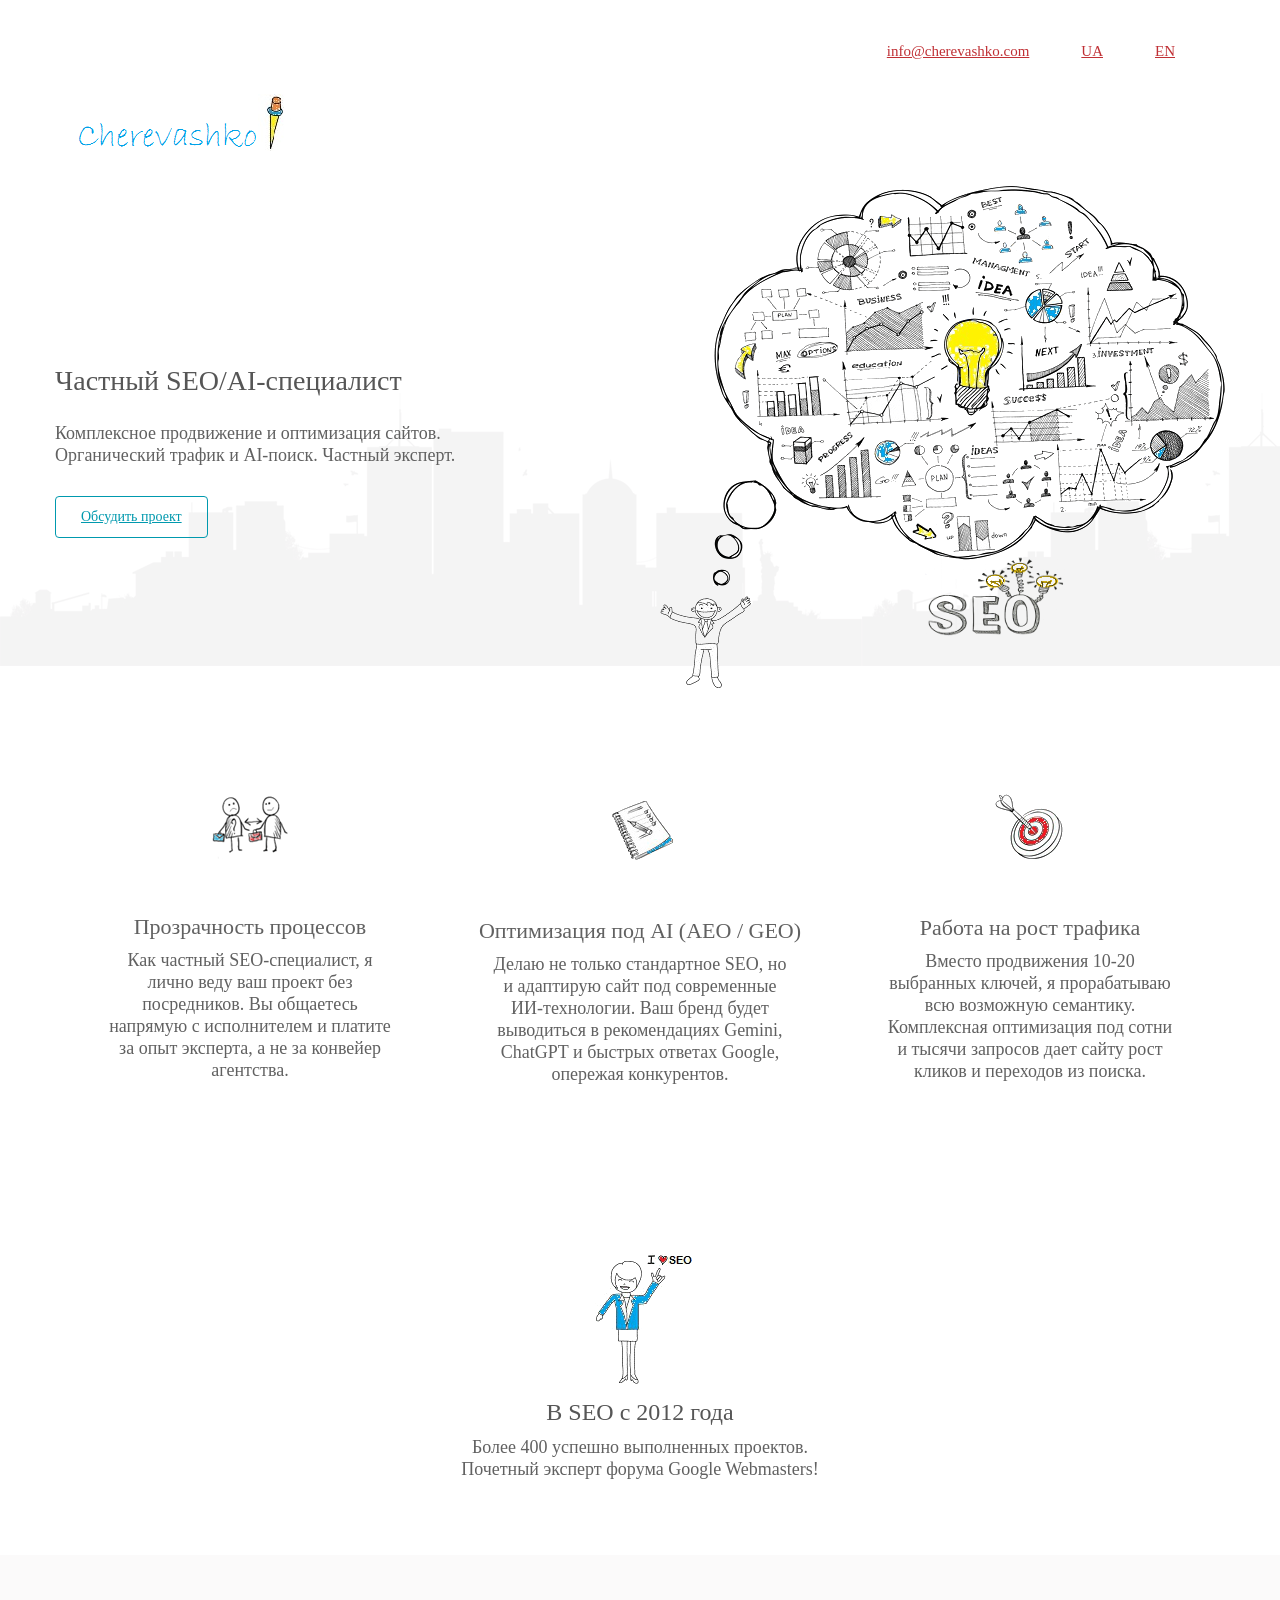
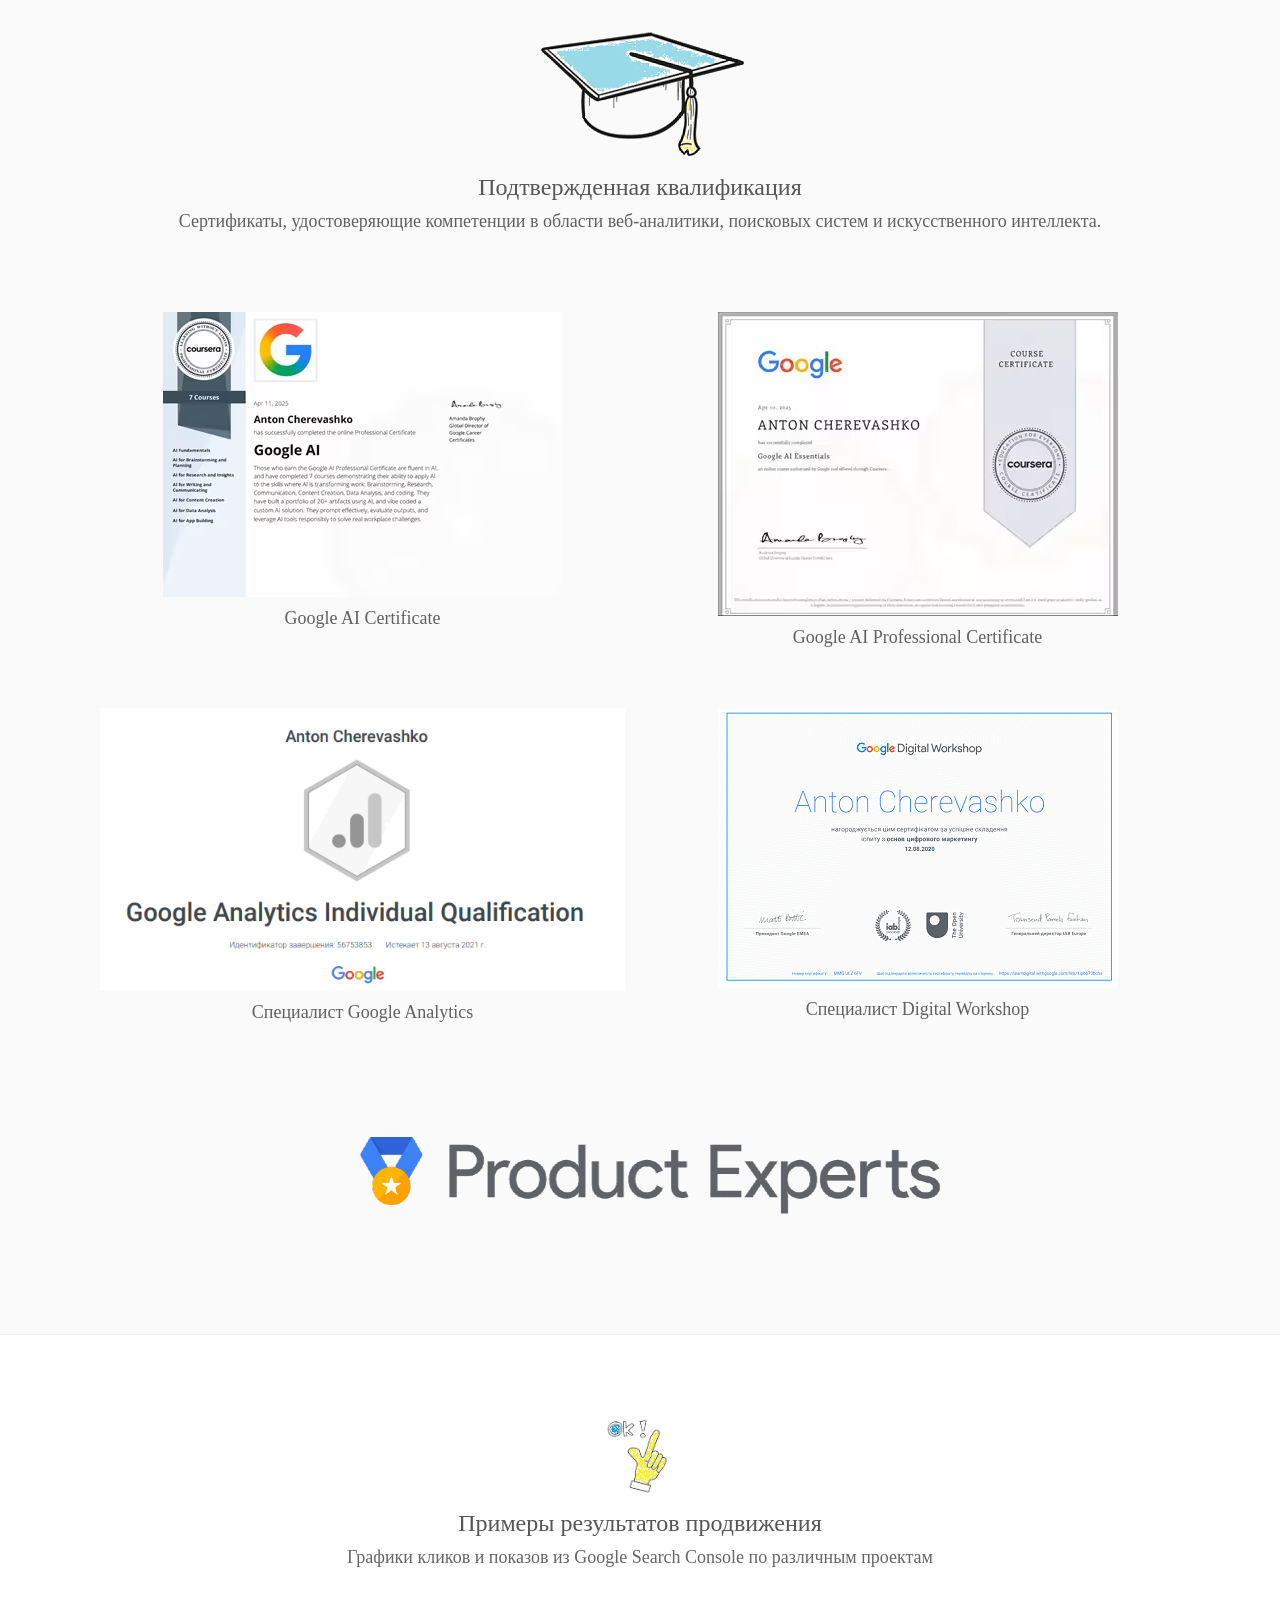
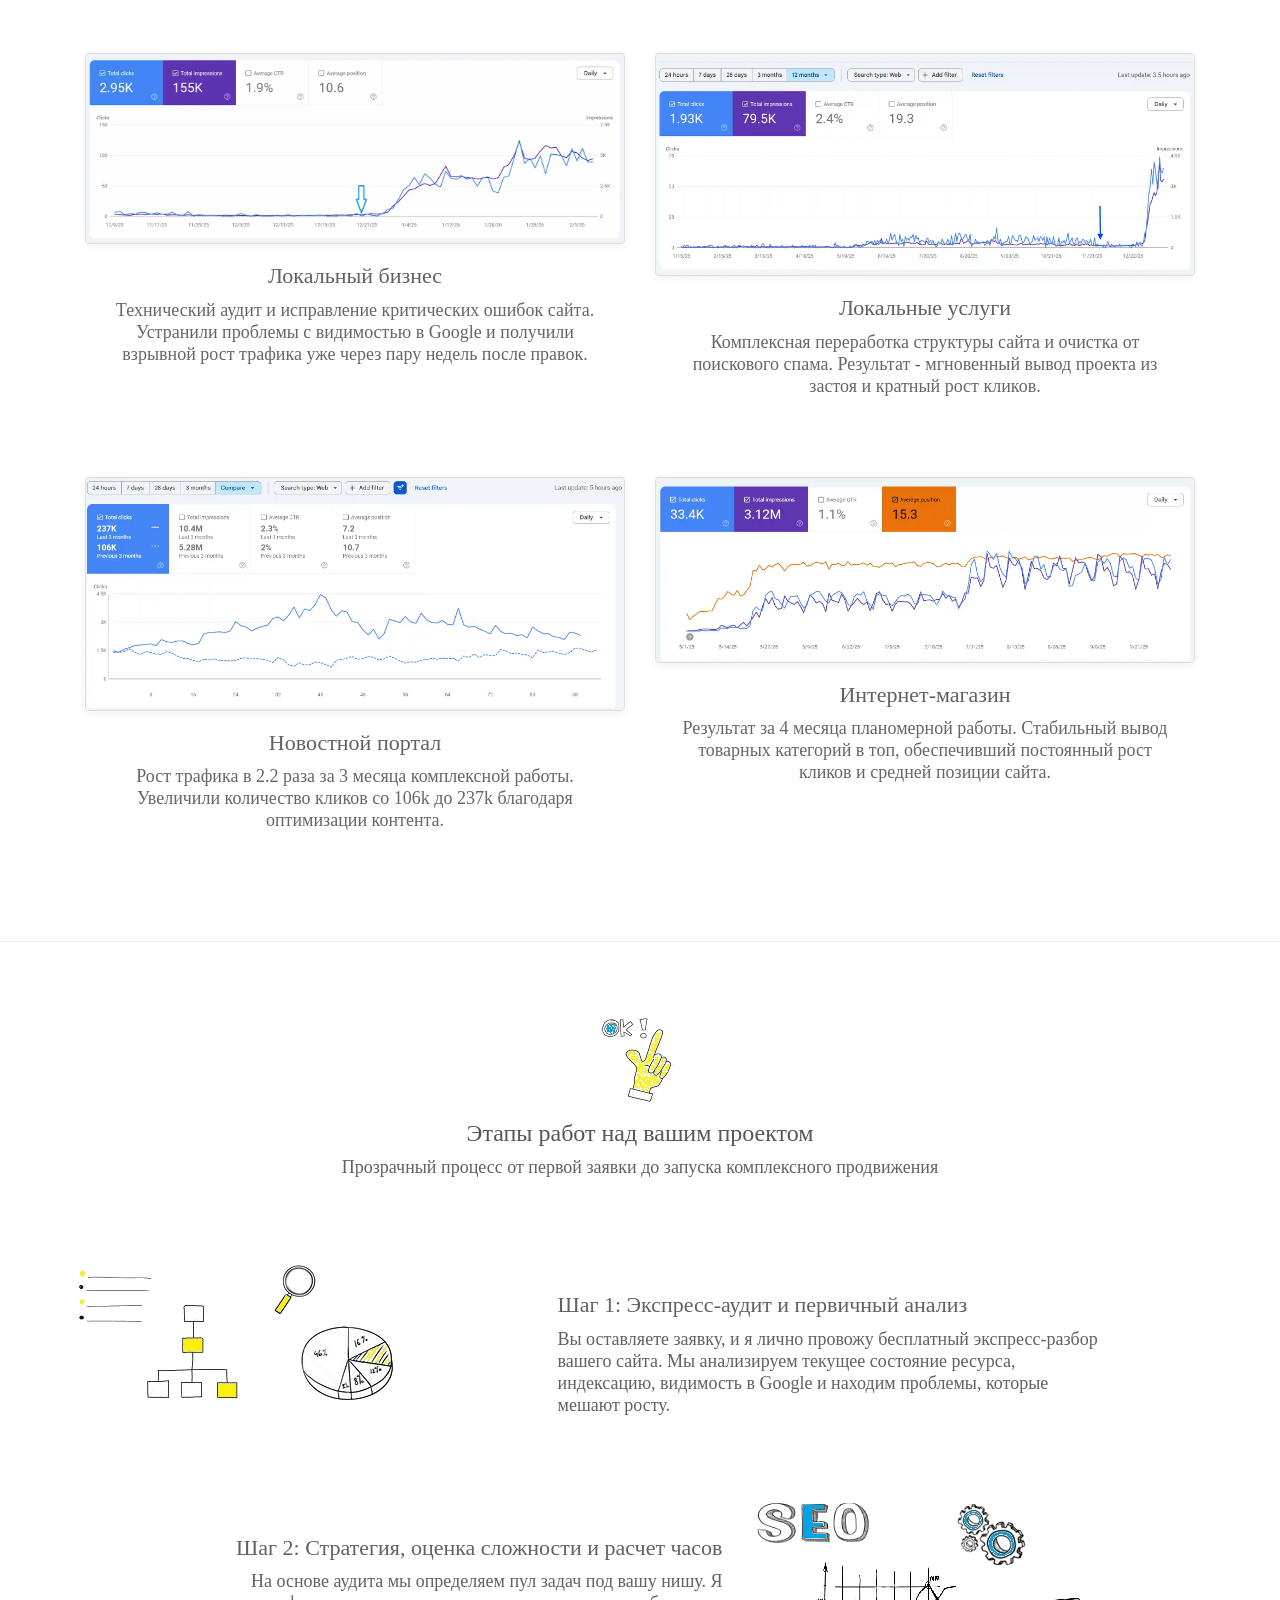
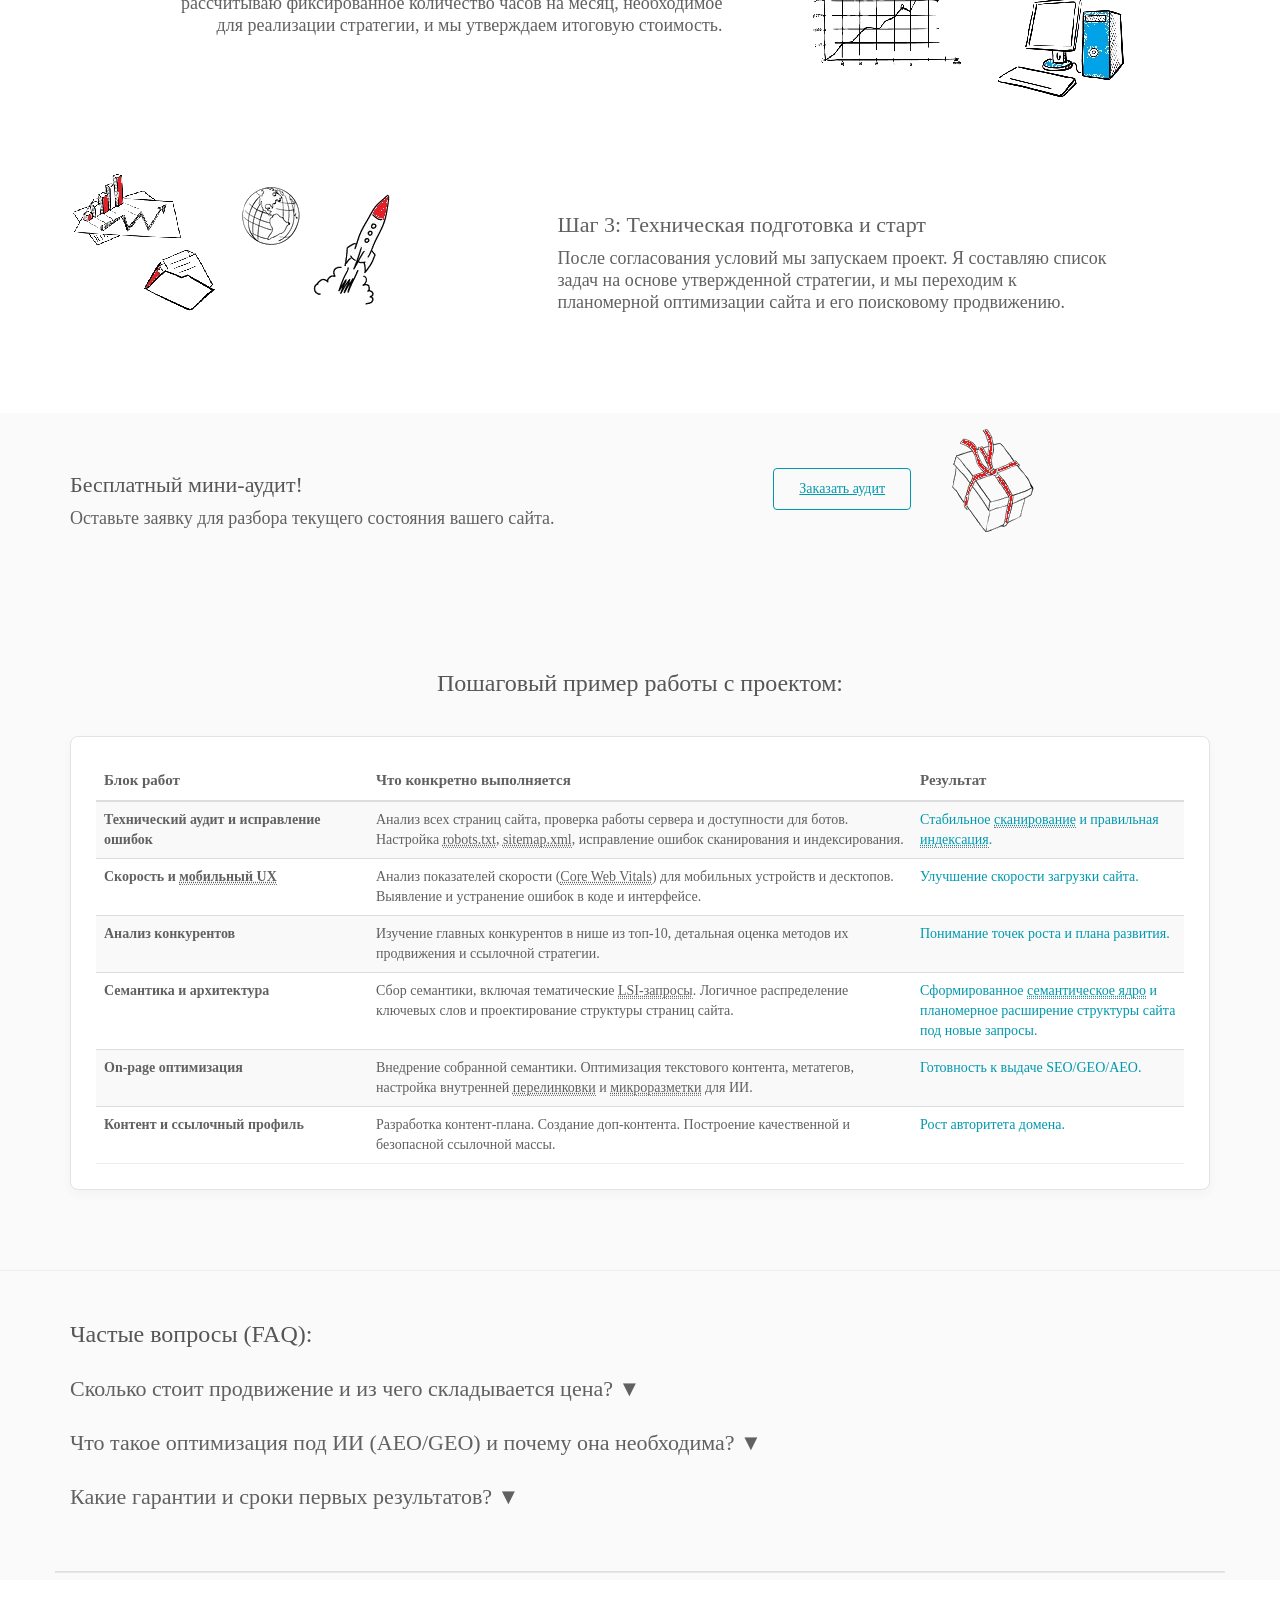
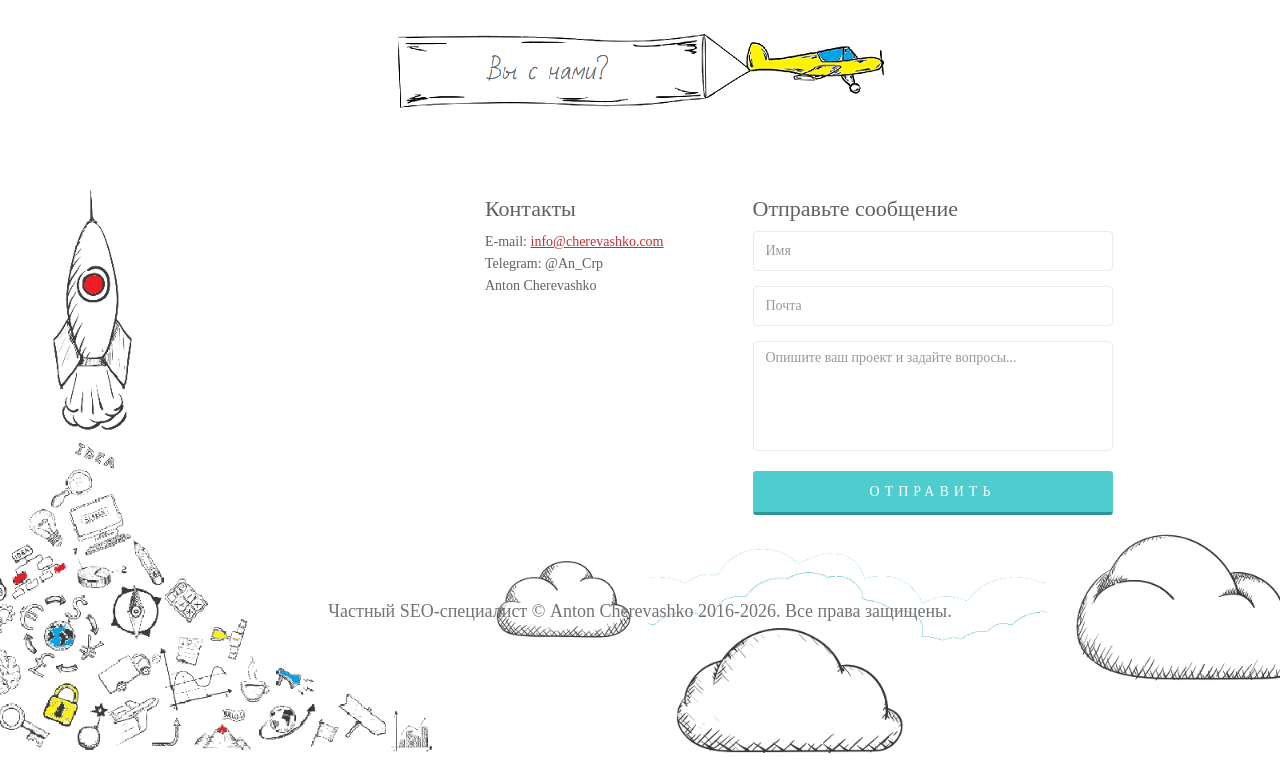
<file: index.html>
<!DOCTYPE html> 
<html lang="ru"> 
<head> 
    <meta charset="utf-8"> 
    <meta name="viewport" content="width=device-width, initial-scale=1.0"> 
    <meta name="robots" content="INDEX, FOLLOW">
    <meta name="author" content="Anton Cherevashko"> 
    <title>Частный SEO/AI-специалист</title> 
    <meta name="description" content="Комплексное продвижение и оптимизация сайтов. Органический трафик и AI-поиск. Частный эксперт."> 
    

    <meta property="og:type" content="website">
    <meta property="og:url" content="https://cherevashko.com/">
    <meta property="og:title" content="Частный SEO/AI-специалист">
    <meta property="og:description" content="Комплексное продвижение и оптимизация сайтов. Органический трафик и AI-поиск. Частный эксперт.">
    <meta property="og:image" content="https://cherevashko.com/images/logo.png">


    <meta property="twitter:card" content="summary_large_image">
    <meta property="twitter:url" content="https://cherevashko.com/">
    <meta property="twitter:title" content="Частный SEO/AI-специалист">
    <meta property="twitter:description" content="Комплексное продвижение и оптимизация сайтов. Органический трафик и AI-поиск. Частный эксперт.">
    <meta property="twitter:image" content="https://cherevashko.com/images/logo.png">


    <link href="css/bootstrap.min.css" rel="stylesheet"> 
    
    <link rel="alternate" hreflang="ru" href="https://cherevashko.com"/> 
    <link rel="alternate" hreflang="uk" href="https://cherevashko.com/ua.html"/> 
    <link rel="alternate" hreflang="en" href="https://cherevashko.com/en.html"/> 
    <link rel="icon" type="image/x-icon" href="https://cherevashko.com/favicon.ico">
    <link rel="canonical" href="https://cherevashko.com"/> 
    <meta name="google-site-verification" content="b0Rxc4AK39d6xfYlQglA18QN-VGbjV7xSap00zNHeNU" /> 



    <style>

        body { background: #fff; font-weight: 300; font-size: 14px; line-height: 22px; color: #616161; }
        html { height: 100%; }
        a { color: #C03035; transition: 300ms; }
        a:hover { outline: none; text-decoration: none; color: #4fcccd; }
        a:focus { outline: none; outline-offset: 0; }
        ul { list-style: none; }
        h1, h2, h3, h4, h5, h6 { font-weight: 300; }
        h1 { color: #565656; font-size: 28px; }
        h2 { font-size: 24px; color: #565656; }
        h3 { font-size: 22px; }


        .overflow { overflow: hidden; }
        .uppercase { text-transform: uppercase; }
        .align-right { text-align: right; }
        .inline { display: inline-block; }
        .padding { padding: 65px 0; }
        .title { color: #565656; font-weight: 300; }


        .btn-common { font-size: 14px; color: #0099ae; border: 1px solid #0099ae; font-weight: 300; padding: 10px 25px; }
        .btn-common:hover, .btn-common:focus { outline: none; background: none; box-shadow: none; color: #01707f; border-color: #01707f; }
        .btn-submit { width: 100%; background-color: #4fcccd; color: #fff; font-size: 14px; font-weight: 300; letter-spacing: 5px; text-transform: uppercase; border-radius: 3px; margin-top: 5px; border-bottom: 3px solid #2f9697; box-shadow: none; padding: 10px; }
        .btn-submit:hover, .btn-submit:focus { color: #fff; outline: none; box-shadow: none; opacity: .8; }
        .form-control { border: 1px solid #eaeaea; font-weight: 300; outline: none; box-shadow: none; height: 40px; }
        .form-control:hover, .form-control:focus { border-color: #4fcccd; outline: none; box-shadow: none; }
        #message { height: 110px; resize: none; }


        .scaleIn { -webkit-animation-name: scaleIn; animation-name: scaleIn; }
        @-webkit-keyframes scaleIn { 0% { opacity: 0; transform: scale(0); } 100% { opacity: 1; transform: scale(1); } }
        @keyframes scaleIn { 0% { opacity: 0; transform: scale(0); } 100% { opacity: 1; transform: scale(1); } }


        #header { margin-bottom: 0; padding: 30px 0 60px 0; }
        #header .container { display: flex; flex-direction: column; }
        .header-top { display: flex; justify-content: flex-end; margin-bottom: 20px; }
        #header .nav-pills { display: flex; gap: 20px; margin: 0; padding: 0; list-style: none; }
        #header .nav-pills li { font-size: 15px; color: #616161; }
        #header .logo { display: flex; justify-content: flex-start; }


        #home-slider { background: url(images/home/slider-bg.png) 0 100% repeat-x; position: relative; }
        #home-slider .main-slider { position: relative; height: 450px; }
        #home-slider .slide-text { position: absolute; top: 50px; left: 0; width: 450px; }
        #home-slider .slider-hill { position: absolute; right: 0; bottom: 80px; }
        #home-slider .slider-house { position: absolute; right: 160px; bottom: 30px; }
        #home-slider .slider-birds1 { position: absolute; right: 470px; bottom: -25px; }
        #home-slider h1 { margin-top: 100px; margin-bottom: 25px; }
        #home-slider .btn-common { margin-top: 20px; }


        .single-service { overflow: hidden; display: block; }
        .single-service img { margin-bottom: 35px; }
        .single-service h2 { margin-top: 0; margin-bottom: 15px; }
        .single-service p { padding: 0 48px; }
        .clients { margin-bottom: 45px; }
        .clients img { display: inline-block; }
        .single-features { overflow: hidden; padding-top: 65px; padding-bottom: 40px; }
        .single-features .col-sm-6 { margin-top: 50px; }
        .single-features h2 { margin-bottom: 15px; }


         #action { background-color: #fbfafa; background-repeat: repeat-x; height: 157px; background-position: center; display: table; position: relative; width: 100%; }
        .vertical-center { display: table-cell; vertical-align: middle; width: 100%; }
        .action h1 { margin-top: 0; }
        .action p { font-size: 18px; margin-bottom: 0; font-weight: 300; }
        .action .btn-common { margin-top: 55px; float: left; margin-left: 5%; }
        #action .col-sm-5 { position: absolute; top: 0; height: 100%; right: 0; }
        .tour-button { background-image: url(images/home/tour-icon2.png); height: 100%; background-repeat: no-repeat; position: absolute; width: 100%; left: 0; background-position: 181px 4px; }


        #footer { padding-bottom: 10%; background-image: url(images/home/footer.png); background-repeat: no-repeat; background-position: bottom center; background-size: 100% auto; }
        #footer h1 { margin-bottom: 65px; margin-top: 36px; }
        #footer .bottom-separator { margin-bottom: 60px; }
        .contact-info.bottom { padding-left: 25px; }
        .bottom > h2 { margin-top: 0; margin-bottom: 26px; color: #565656; }
        .bottom > address { line-height: 22px; margin-bottom: 40px; }
        .copyright-text { margin-top: 70px; color: #737373; font-size: 16px; padding-bottom: 15px; }
        .copyright-text p { margin-bottom: 0; }


        section:nth-of-type(2) { padding: 60px 0 30px 0; }


        section:nth-of-type(3) { padding: 60px 0 30px 0; }
        section:nth-of-type(3) .clients img { margin: 0 auto; }
        section:nth-of-type(3) .title { margin-top: 15px; }


        section:nth-of-type(4) { padding: 70px 0 40px 0; background-color: #fbfafa; }
        section:nth-of-type(4) .clients img { margin: 0 auto; }
        section:nth-of-type(4) .title { margin-top: 15px; }
        section:nth-of-type(4) > .container > .row > .col-sm-12 > .col-sm-12:nth-of-type(2) { margin-top: 35px; }
        section:nth-of-type(4) > .container > .row > .col-sm-12 > .col-sm-12:nth-of-type(3) { margin-top: 20px; }
        section:nth-of-type(4) > .container > .col-sm-12:last-child { margin-top: 20px; margin-bottom: 30px; }
        section:nth-of-type(4) .col-sm-6 { margin-bottom: 30px; }
        section:nth-of-type(4) .col-sm-6 p { margin-top: 10px; color: #616161; }


        section:nth-of-type(5) { padding: 80px 0; background: #fff; border-top: 1px solid #eee; border-bottom: 1px solid #eee; }
        section:nth-of-type(5) .clients img { max-height: 80px; width: auto; margin: 0 auto; }
        section:nth-of-type(5) .title { margin-top: 15px; }
        section:nth-of-type(5) .clients p { color: #666; }
        section:nth-of-type(5) > .container > .row > .col-sm-12 > .col-sm-12 { margin-top: 40px; }
        section:nth-of-type(5) .row .row:first-child { margin-bottom: 50px; }
        section:nth-of-type(5) .col-sm-6 { margin-bottom: 30px; }
        section:nth-of-type(5) .col-sm-6 img { border: 1px solid #ddd; border-radius: 4px; box-shadow: 0 2px 8px rgba(0,0,0,0.06); }
        section:nth-of-type(5) .col-sm-6 h3 { margin-top: 20px; }
        section:nth-of-type(5) .col-sm-6 p { color: #666; max-width: 90%; margin: 10px auto 0 auto; }


        section:nth-of-type(6) { padding: 70px 0 20px 0; }
        section:nth-of-type(6) .clients img { margin: 0 auto; }
        section:nth-of-type(6) .title { margin-top: 15px; }
        section:nth-of-type(6) > .container > .row { margin-top: 20px; }
        section:nth-of-type(6) .single-features { padding-top: 30px; }
        section:nth-of-type(6) .single-features:last-child { padding-bottom: 50px; }
        section:nth-of-type(6) .single-features .col-sm-6 { margin-top: 20px; }


        section:nth-of-type(7) { margin-top: 20px; }


        section:nth-of-type(8) { padding: 80px 0; background-color: #fbfafa; border-bottom: 1px solid #eee; }
        section:nth-of-type(8) h2.title { margin-bottom: 40px; }
        section:nth-of-type(8) .table-responsive { background: #fff; padding: 25px; border-radius: 8px; border: 1px solid #e3e3e3; box-shadow: 0 4px 12px rgba(0,0,0,0.03); overflow-x: auto; -webkit-overflow-scrolling: touch; }
        section:nth-of-type(8) table { border: none; min-width: 650px; margin-bottom: 0; }
        section:nth-of-type(8) thead tr { border-bottom: 2px solid #ddd; }
        section:nth-of-type(8) th { font-size: 15px; padding-bottom: 15px; }
        section:nth-of-type(8) th:nth-child(1), section:nth-of-type(8) th:nth-child(3) { width: 25%; }
        section:nth-of-type(8) th:nth-child(2) { width: 50%; }
        section:nth-of-type(8) tbody tr { border-bottom: 1px solid #eee; }
        section:nth-of-type(8) td { padding: 15px 8px; }
        section:nth-of-type(8) td:nth-child(3) { color: #0099ae; }


        section:nth-of-type(9) { padding-top: 30px; }
        section:nth-of-type(9) hr:last-of-type { border-color: rgba(0,0,0,0.1); }



        @media only screen and (max-width: 992px) {
            h1 { font-size: 26px; }
            #home-slider { margin-top: 30px; }
            #home-slider .main-slider { height: 250px; }
            #home-slider .slide-text { top: 0; width: 50%; }
            #home-slider h1 { margin-top: 0; }
            #home-slider .slider-hill { width: 400px; bottom: 0px; }
            #home-slider .slider-house { width: 250px; right: 90px; bottom: -20px; }
            #home-slider .slider-birds1 { right: 320px; bottom: 60px; width: 70px; }
        }

        @media only screen and (max-width: 768px) {
            h1 { font-size: 26px; }
            h2 { font-size: 22px; }
            .padding { padding: 30px 0; }
            #header { padding-bottom: 40px; padding-top: 10px; }
            .header-top { justify-content: center; }
            #header .logo { justify-content: center; }
            #home-slider { margin: 50px 20px; }
            #home-slider .main-slider { height: 500px; }
            #home-slider .slide-text { top: 0; width: 100%; text-align: center; }
            #home-slider .slider-hill { right: 50%; margin-right: -140px; width: 300px; }
            #home-slider .slider-house { right: 50%; margin-right: -125px; bottom: -45px; }
            #home-slider .slider-birds1 { width: 70px; right: 50%; margin-right: 120px; bottom: 0px; }
            #action.responsive { height: 255px; }
            .action.take-tour { margin-top: -95px; }
            .action.take-tour .col-sm-7 { width: 100%; text-align: center; }
            .action.take-tour .col-sm-5 { width: 100%; margin-top: 120px; position: static; height: auto; }
            .single-features { padding-bottom: 0; padding-top: 30px; text-align: center; }
            .single-features img { margin-bottom: 25px; }
            .single-features * { display: inline-block; text-align: center; }
            #main-contact-form .btn-submit { width: 50%; margin: 0 auto; display: block; }
        }

        @media screen and (min-width: 200px) and (max-width: 979px) {
            #home-slider .slider-house { display: none; }
            #home-slider .slider-birds1 { display: none; }
        }

        @media screen and (min-width: 980px) {
            #home-slider .slider-house { display: inline; }
            #home-slider .slider-birds1 { display: inline; }
        }

.clickable-arrow {
  cursor: pointer;
}


    </style>

</head> 
<body> 
    <header id="header"> 
        <div class="container">
            <div class="header-top">
                <ul class="nav nav-pills"> 
                    <li><a href="mailto:info@cherevashko.com">info@cherevashko.com</a></li>
                    <li><a href="ua.html" hreflang="uk">UA</a></li> 
                    <li><a href="en.html" hreflang="en">EN</a></li> 
                </ul> 
            </div>
            <div class="logo">
                <img src="images/logo.png" alt="Логотип" title="Логотип">
            </div> 
        </div>
    </header> 

    <section id="home-slider"> 
        <div class="container"> 
            <div class="row"> 
                <div class="main-slider"> 
                    <div class="slide-text"> 
                        <h1>Частный SEO/AI-специалист</h1> 
                        <p>Комплексное продвижение и оптимизация сайтов. Органический трафик и AI-поиск. Частный эксперт.</p> 
                        <a href="#signup" data-toggle="modal" data-target="#forget_password" class="btn btn-common">Обсудить проект</a> 
                    </div> 
                    <img src="images/home/slider/hill.png" class="slider-hill" alt="SEO и AI специалист по росту поискового трафика" title="SEO и AI специалист по росту поискового трафика"> 
                    <img src="images/home/slider/house.png" class="slider-house" alt="SEO логотип" title="SEO логотип"> 
                    <img src="images/home/slider/birds1.png" class="slider-birds1" alt="Частный эксперт" title="Частный эксперт"> 
                </div> 
            </div> 
        </div> 
    </section>  

    <section id="services"> 
        <div class="container"> 
            <div class="row"> 
                <div class="col-sm-4 text-center padding wow fadeIn"> 
                    <div class="single-service"> 
                        <div class="wow scaleIn"> 
                            <img src="images/home/icon1.png" loading="lazy" alt="Прозрачность процессов" title="Прозрачность процессов"> 
                        </div> 
                        <h3>Прозрачность процессов</h3> 
                        <p>Как частный SEO-специалист, я лично веду ваш проект без посредников. Вы общаетесь напрямую с исполнителем и платите за опыт эксперта, а не за конвейер агентства.</p> 
                    </div> 
                </div> 
                <div class="col-sm-4 text-center padding wow fadeIn"> 
                    <div class="single-service"> 
                        <div class="wow scaleIn"> 
                            <img src="images/home/icon2.png" loading="lazy" alt="Оптимизация под AI" title="Оптимизация под AI"> 
                        </div> 
                        <h3>Оптимизация под AI (AEO / GEO)</h3> 
                        <p>Делаю не только стандартное SEO, но и адаптирую сайт под современные ИИ-технологии. Ваш бренд будет выводиться в рекомендациях Gemini, ChatGPT и быстрых ответах Google, опережая конкурентов.</p> 
                    </div> 
                </div> 
                <div class="col-sm-4 text-center padding wow fadeIn"> 
                    <div class="single-service"> 
                        <div class="wow scaleIn"> 
                            <img src="images/home/icon3.png" alt="Работа на рост трафика" title="Работа на рост трафика" loading="lazy"> 
                        </div> 
                        <h3>Работа на рост трафика</h3> 
                        <p>Вместо продвижения 10-20 выбранных ключей, я прорабатываю всю возможную семантику. Комплексная оптимизация под сотни и тысячи запросов дает сайту рост кликов и переходов из поиска.</p> 
                    </div> 
                </div> 
            </div> 
        </div> 
    </section> 

    <section id="clients"> 
        <div class="container"> 
            <div class="row"> 
                <div class="col-sm-12"> 
                    <div class="clients text-center wow fadeInUp"> 
                        <p><img src="images/home/clients.png" class="img-responsive" loading="lazy" alt="Опыт в SEO" title="Опыт в SEO"></p> 
                        <h2 class="title">В SEO с 2012 года</h2> 
                        <p>Более 400 успешно выполненных проектов.<br> Почетный эксперт форума Google Webmasters!</p> 
                    </div> 
                </div> 
            </div> 
        </div> 
    </section> 



    <section id="clients"> 
        <div class="container"> 
            <div class="row"> 
                <div class="col-sm-12 text-center"> 
                    <div class="clients text-center wow fadeInUp"> 
                        <p><img src="images/home/certificate.png" loading="lazy" class="img-responsive" alt="Сертификаты специалиста" title="Сертификаты специалиста"></p> 
                        <h2 class="title">Подтвержденная квалификация</h2> 
                        <p>Сертификаты, удостоверяющие компетенции в области веб-аналитики, поисковых систем и искусственного интеллекта.</p> 
                    </div> 
                    
                    <div class="col-sm-12 text-center"> 

                        <div class="col-sm-6 wow fadeInLeft"> 
                            <img src="images/google-ai-certificate.avif" loading="lazy" class="img-responsive inline" alt="Google AI Certificate" title="Google AI Certificate">
                            <p>Google AI Certificate</p>
                        </div> 
                        <div class="col-sm-6 wow fadeInRight"> 
                            <img src="images/google-ai-professional-certificate.avif" loading="lazy" class="img-responsive inline" alt="Google AI Professional Certificate" title="Google AI Professional Certificate">
                            <p>Google AI Professional Certificate</p>
                        </div> 
                    </div>

                    <div class="col-sm-12 text-center"> 

                        <div class="col-sm-6 wow fadeInLeft"> 
                            <img src="images/home/GA.png" loading="lazy" class="img-responsive inline" alt="Сертификат google analytics" title="Сертификат google analytics">
                            <p>Специалист Google Analytics</p>
                        </div> 
                        <div class="col-sm-6 wow fadeInRight"> 
                            <img src="images/home/DW.png" loading="lazy" class="img-responsive inline" alt="Сертификат digital workshop" title="Сертификат digital workshop">
                            <p>Специалист Digital Workshop</p>
                        </div> 
                    </div>
                </div>
            </div> 
            <div class="col-sm-12 text-center">  
                <img src="images/home/Product-Experts.png" loading="lazy" class="img-responsive inline" alt="Product Experts" title=> 
            </div> 
        </div>
    </section> 




    <section id="cases">
        <div class="container">
            <div class="row">
                <div class="col-sm-12 text-center">
                    <div class="clients text-center wow fadeInUp">
                        <p><img src="images/home/worksite.png" loading="lazy" class="img-responsive" alt="Примеры результатов продвижения" title="Примеры результатов продвижения"></p>
                        <h2 class="title">Примеры результатов продвижения</h2>
                        <p>Графики кликов и показов из Google Search Console по различным проектам</p>
                    </div>
                    
                    <div class="col-sm-12 text-center">

                        <div class="row">
                            <div class="col-sm-6 wow fadeInLeft">
                                <img src="images/125529.webp" loading="lazy" class="img-responsive inline" alt="График одного из кейсов" title="График одного из кейсов">
                                <h3>Локальный бизнес</h3>
                                <p>Технический аудит и исправление критических ошибок сайта. Устранили проблемы с видимостью в Google и получили взрывной рост трафика уже через пару недель после правок.</p>
                            </div>
                            <div class="col-sm-6 wow fadeInRight">
                                <img src="images/190501.webp" loading="lazy" class="img-responsive inline" alt="График второго кейса" title="График второго кейса">
                                <h3>Локальные услуги</h3>
                                <p>Комплексная переработка структуры сайта и очистка от поискового спама. Результат - мгновенный вывод проекта из застоя и кратный рост кликов.</p>
                            </div>
                        </div>

                        <div class="row">
                            <div class="col-sm-6 wow fadeInLeft">
                                <img src="images/201345.webp" loading="lazy" class="img-responsive inline" alt="Кейс 3" title="Кейс 3">
                                <h3>Новостной портал</h3>
                                <p>Рост трафика в 2.2 раза за 3 месяца комплексной работы. Увеличили количество кликов со 106k до 237k благодаря оптимизации контента.</p>
                            </div>
                            <div class="col-sm-6 wow fadeInRight">
                                <img src="images/201742.webp" loading="lazy" class="img-responsive inline" alt="Кейс 4" title="Кейс 4">
                                <h3>Интернет-магазин</h3>
                                <p>Результат за 4 месяца планомерной работы. Стабильный вывод товарных категорий в топ, обеспечивший постоянный рост кликов и средней позиции сайта.</p>
                            </div>
                        </div>
                    </div>
                </div>
            </div>
        </div>
    </section>


    <section id="features"> 
        <div class="container"> 
            <div class="clients text-center wow fadeInUp animated"> 
                <p><img src="images/home/worksite.png" loading="lazy" class="img-responsive" alt="Как мы начнем работу над проектом" title="Как мы начнем работу над проектом"></p> 
                <h2 class="title">Этапы работ над вашим проектом</h2> 
                <p>Прозрачный процесс от первой заявки до запуска комплексного продвижения</p> 
            </div> 
            <div class="row"> 
                <div class="single-features"> 
                    <div class="col-sm-5 wow fadeInLeft"> 
                        <img src="images/home/image1.png" class="img-responsive" loading="lazy" alt="Экспресс-аудит и первичный анализ" title="Экспресс-аудит и первичный анализ"> 
                    </div> 
                    <div class="col-sm-6 wow fadeInRight"> 
                        <h3>Шаг 1: Экспресс-аудит и первичный анализ</h3> 
                        <p>Вы оставляете заявку, и я лично провожу бесплатный экспресс-разбор вашего сайта. Мы анализируем текущее состояние ресурса, индексацию, видимость в Google и находим проблемы, которые мешают росту.</p> 
                    </div> 
                </div> 
                <div class="single-features"> 
                    <div class="col-sm-6 col-sm-offset-1 align-right wow fadeInLeft"> 
                        <h3>Шаг 2: Стратегия, оценка сложности и расчет часов</h3> 
                        <p>На основе аудита мы определяем пул задач под вашу нишу. Я рассчитываю фиксированное количество часов на месяц, необходимое для реализации стратегии, и мы утверждаем итоговую стоимость.</p> 
                    </div> 
                    <div class="col-sm-5 wow fadeInRight"> 
                        <img src="images/home/image2.png" loading="lazy" class="img-responsive" alt="Стратегия, оценка сложности и расчет часов" title="Стратегия, оценка сложности и расчет часов"> 
                    </div> 
                </div> 
                <div class="single-features"> 
                    <div class="col-sm-5 wow fadeInLeft"> 
                        <img src="images/home/image3.png" class="img-responsive" loading="lazy" alt="Техническая подготовка и старт" title="Техническая подготовка и старт"> 
                    </div> 
                    <div class="col-sm-6 wow fadeInRight"> 
                        <h3>Шаг 3: Техническая подготовка и старт</h3> 
                        <p>После согласования условий мы запускаем проект. Я составляю список задач на основе утвержденной стратегии, и мы переходим к планомерной оптимизации сайта и его поисковому продвижению.</p> 
                    </div> 
                </div> 
            </div> 
        </div> 
    </section>


    <section id="action" class="responsive"> 
        <div class="vertical-center"> 
            <div class="container"> 
                <div class="row"> 
                    <div class="action take-tour"> 
                        <div class="col-sm-7 wow fadeInLeft"> 
                            <h3 class="title">Бесплатный мини-аудит!</h3> 
                            <p>Оставьте заявку для разбора текущего состояния вашего сайта.</p> 
                        </div> 
                        <div class="col-sm-5 text-center wow fadeInRight"> 
                            <div class="tour-button"> 
                                <a href="#signup" data-toggle="modal" data-target="#present" class="btn btn-common">Заказать аудит</a> 
                            </div> 
                        </div> 
                    </div> 
                </div> 
            </div> 
        </div> 
    </section> 


    <section id="features"> 
        <div class="container"> 
            <div class="row"> 
                <div class="col-sm-12"> 
                    <h2 class="title text-center">Пошаговый пример работы с проектом:</h2>
                    
             
                    <div class="table-responsive">
                        <table class="table table-striped table-hover">
                            <thead>
                                <tr>
                                    <th>Блок работ</th>
                                    <th>Что конкретно выполняется</th>
                                    <th>Результат</th>
                                </tr>
                            </thead>
                            <tbody>
                                <tr>
                                    <td><strong>Технический аудит и исправление ошибок</strong></td>
                                    <td>Анализ всех страниц сайта, проверка работы сервера и доступности для ботов. Настройка <abbr title="Текстовый файл с инструкциями для поисковых роботов, какие страницы сайта можно сканировать, а какие нет">robots.txt</abbr>, <abbr title="Карта сайта в формате XML, которая помогает поисковым системам быстрее находить и индексировать страницы">sitemap.xml</abbr>, исправление ошибок сканирования и индексирования.</td>
                                    <td>Стабильное <abbr title="Процесс, при котором поисковые роботы (пауки) обходят страницы сайта, изучают их код и контент для последующего добавления в индекс">сканирование</abbr> и правильная <abbr title="Процесс добавления страниц сайта в базу данных поисковой системы, после чего они начинают отображаться в результатах поиска по запросам пользователей">индексация</abbr>.</td>
                                </tr>
                                <tr>
                                    <td><strong>Скорость и <abbr title="User Experience — пользовательский опыт на смартфонах и планшетах">мобильный UX</abbr></strong></td>
                                    <td>Анализ показателей скорости (<abbr title="Набор ключевых метрик Google (LCP, INP, CLS) для оценки скорости загрузки, отзывчивости и визуальной стабильности страниц">Core Web Vitals</abbr>) для мобильных устройств и десктопов. Выявление и устранение ошибок в коде и интерфейсе.</td>
                                    <td>Улучшение скорости загрузки сайта.</td>
                                </tr>
                                <tr>
                                    <td><strong>Анализ конкурентов</strong></td>
                                    <td>Изучение главных конкурентов в нише из топ-10, детальная оценка методов их продвижения и ссылочной стратегии.</td>
                                    <td>Понимание точек роста и плана развития.</td>
                                </tr>
                                <tr>
                                    <td><strong>Семантика и архитектура</strong></td>
                                    <td>Сбор семантики, включая тематические <abbr title="Слова и фразы, которые тематически связаны с главным ключевым словом и помогают поисковикам лучше понять контекст страницы">LSI-запросы</abbr>. Логичное распределение ключевых слов и проектирование структуры страниц сайта.</td>
                                    <td>Сформированное <abbr title="Полный набор ключевых слов, фраз и поисковых запросов, которые максимально точно описывают тематику сайта и используются для его продвижения">семантическое ядро</abbr> и планомерное расширение структуры сайта под новые запросы.</td>
                                </tr>
                                <tr>
                                    <td><strong>On-page оптимизация</strong></td>
                                    <td>Внедрение собранной семантики. Оптимизация текстового контента, метатегов, настройка внутренней <abbr title="Связывание страниц одного сайта между собой с помощью гиперссылок для удобства пользователей и улучшения индексации">перелинковки</abbr> и <abbr title="Внедрение специальных тегов и атрибутов (Schema.org) в код сайта, которые помогают поисковикам лучше понять структуру контента">микроразметки</abbr> для ИИ.</td>
                                    <td>Готовность к выдаче SEO/GEO/AEO.</td>
                                </tr>
                                <tr>
                                    <td><strong>Контент и ссылочный профиль</strong></td>
                                    <td>Разработка контент-плана. Создание доп-контента. Построение качественной и безопасной ссылочной массы.</td>
                                    <td>Рост авторитета домена.</td>
                                </tr>
                            </tbody>
                        </table>
                    </div>
                </div>
            </div>
        </div> 
    </section>


    <section id="action" class="responsive"> 
    <div class="vertical-center"> 
        <div class="container"> 
            <div class="row">
               
                <div class="action take-tour"> 
                    
                    
                        <h2 class="container title">Частые вопросы (FAQ):</h2> 
                        <div class="container faq-container"> 
                            
                           
                            <details class="faq-item"> 
                                <summary><h3>Сколько стоит продвижение и из чего складывается цена? <span class="clickable-arrow">&#9660;</span></h3></summary> 
                                <div class="faq-answer"> 
                                    <p>Я работаю по почасовой модели, а итоговая стоимость рассчитывается индивидуально после аудита проекта. Она состоит из двух частей:<br>
                                    1. Работа специалиста. Мы определяем необходимое количество часов в месяц. Стоимость часа зависит от сложности задач. <br>
                                    2. Ссылочный бюджет. Закладывается отдельно.<br>
                                    Вы не переплачиваете за шаблонные пакеты, а платите только за реальные часы и стратегию под ваши цели.</p> 
                                </div> 
                            </details> 

                        
                            <details class="faq-item"> 
                                <summary><h3>Что такое оптимизация под ИИ (AEO/GEO) и почему она необходима? <span class="clickable-arrow">&#9660;</span></h3></summary> 
                                <div class="faq-answer"> 
                                    <p>Традиционная выдача меняется: пользователи все чаще получают готовые ответы от встроенных ИИ-ассистентов (AI Overviews в Google, ChatGPT, Gemini). Оптимизация AEO/GEO позволяет структурировать контент сайта так, чтобы ИИ-алгоритмы считывали его как авторитетный первоисточник и рекомендовали пользователям именно ваш сайт.</p> 
                                </div> 
                            </details> 

                  
                            <details class="faq-item"> 
                                <summary><h3>Какие гарантии и сроки первых результатов? <span class="clickable-arrow">&#9660;</span></h3></summary> 
                                <div class="faq-answer"> 
                                    <p>Первые сдвиги от технических правок и базовой оптимизации видны через 1.5–3 месяца (смотрите примеры работ), но скорость зависит от специфики ниши.</p> 
                                    <p>Ощутимый рост органического трафика, позиций и попадание в ответы ИИ формируются в течение 4–6 месяцев. Важно понимать: это результат комплексной работы над сайтом и конкурентного бюджета, а не просто ожидания чуда от правок метатегов.</p> 
                                    <p>В SEO невозможно гарантировать конкретное место в выдаче: поисковые алгоритмы постоянно меняются, а персонализация показывает каждому пользователю свою картинку (метрики отображают лишь среднюю позицию сайта). Со своей стороны я даю 100% гарантию на экспертность и профессионализм выполнения всех работ.</p> 
                                </div> 
                            </details> 

                        </div> 
                     
                    <br><br><hr/>
                </div> 
            </div> 
        </div> 
    </div> 
</section>
<br><br>
  


    <footer id="footer"> 
        <div class="container"> 
            <div class="row"> 
                <div class="col-sm-12 text-center bottom-separator"> 
                    <img src="images/home/under.png" loading="lazy" class="img-responsive inline" alt="Контакты и связь" title="Контакты и связь"> 
                </div> 
                <div class="col-md-4 col-sm-6"> </div> 
                <div class="col-md-3 col-sm-6"> 
                    <div class="contact-info bottom"> 
                        <h3>Контакты</h3> 
                        <address> 
                            E-mail: <a href="mailto:info@cherevashko.com">info@cherevashko.com</a> <br>
                            Telegram: @An_Crp <br> 
                            Anton Cherevashko 
                        </address>   
                    </div> 
                </div> 
                <div class="col-md-4 col-sm-12">
                    <h3>Отправьте сообщение</h3> 
                    <form id="main-contact-form" name="contact-form" method="post" action="sendemail.php"> 
                        <div class="form-group"> 
                            <input type="text" name="name" class="form-control" required="required" placeholder="Имя"> 
                        </div> 
                        <div class="form-group"> 
                            <input type="email" name="email" class="form-control" required="required" placeholder="Почта"> 
                        </div> 
                        <div class="form-group"> 
                            <textarea name="message" id="message" required="required" class="form-control" rows="8" placeholder="Опишите ваш проект и задайте вопросы..."></textarea> 
                        </div> 
                        <div class="form-group"> 
                            <input type="submit" name="submit" class="btn btn-submit" value="Отправить"> 
                        </div> 
                    </form>  
                </div> 
                <div class="col-sm-12"> 
                    <div class="copyright-text text-center"> 
                        <p>Частный SEO-специалист &copy; Anton Cherevashko 2016-2026. Все права защищены.</p> 
                    </div> 
                </div> 
            </div> 
        </div> 
    </footer> 


    <div class="modal signup fade" id="forget_password" tabindex="-1" role="dialog"> 
        <div class="modal-dialog modal-sm"> 
            <div class="modal-content"> 
                <div class="modal-header">
                    <img id="img" src="images/home/submitformbtn.png" loading="lazy" alt="GO"> 
                    <button type="button" class="close" data-dismiss="modal" aria-hidden="true">&times;</button> 
                    <h4 class="modal-title">Оставьте заявку!</h4>
                </div> 
                <div class="modal-body">  
                    <form id="main-contact-form" name="contact-form" method="post" action="sendemail.php"> 
                        <div class="form-group"> 
                            <input type="text" name="name" class="form-control" required="required" placeholder="Имя"> 
                        </div> 
                        <div class="form-group"> 
                            <input type="email" name="email" class="form-control" required="required" placeholder="Почта"> 
                        </div> 
                        <div class="form-group"> 
                            <textarea name="message" id="message" required="required" class="form-control" rows="8" placeholder="Сообщение"></textarea> 
                        </div> 
                        <div class="form-group"> 
                            <input type="submit" name="submit" class="btn btn-submit" value="Отправить"> 
                        </div> 
                    </form> 
                </div> 
            </div> 
        </div> 
    </div> 

    <div class="modal signup fade" id="present" tabindex="-1" role="dialog"> 
        <div class="modal-dialog modal-sm"> 
            <div class="modal-content"> 
                <div class="modal-header">
                    <img id="img" src="images/home/present.png" loading="lazy" alt="present">
                    <button type="button" class="close" data-dismiss="modal" aria-hidden="true">&times;</button> 
                    <h4 class="modal-title">БЕСПЛАТНЫЕ КОНСУЛЬТАЦИИ!</h4>
                </div> 
                <div class="modal-body"> 
                    <form id="main-contact-form" name="contact-form" method="post" action="sendemail.php"> 
                        <div class="form-group"> 
                            <input type="text" name="name" class="form-control" required="required" placeholder="Имя"> 
                        </div> 
                        <div class="form-group"> 
                            <input type="email" name="email" class="form-control" required="required" placeholder="Почта"> 
                        </div> 
                        <div class="form-group"> 
                            <textarea name="message" id="message" required="required" class="form-control" rows="8" placeholder="Ссылка на сайт и суть вопроса"></textarea> 
                        </div> 
                        <div class="form-group"> 
                            <input type="submit" name="submit" class="btn btn-submit" value="Отправить"> 
                        </div> 
                    </form> 
                </div> 
            </div> 
        </div> 
    </div> 

    <script defer src="js/jquery.js"></script> 
    <script defer src="js/bootstrap.min.js"></script>  
</body> 
</html>
</file>
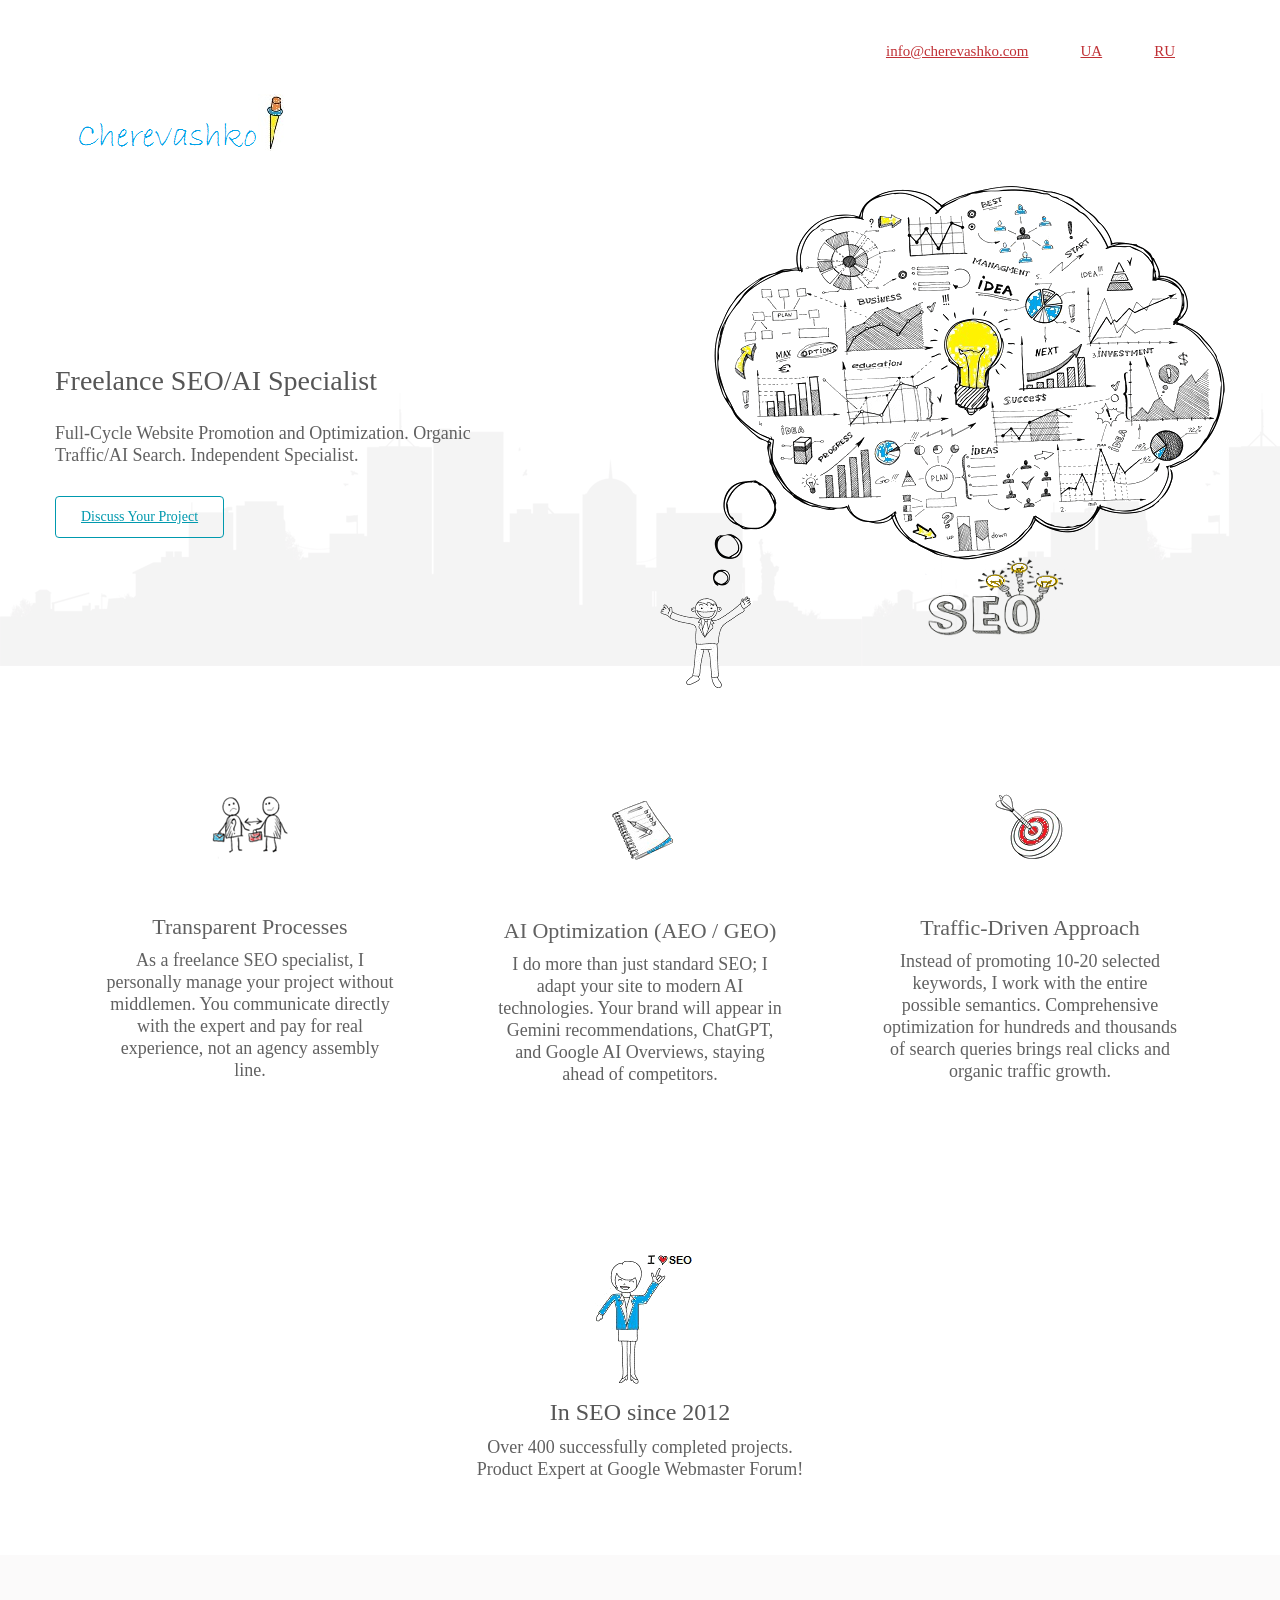
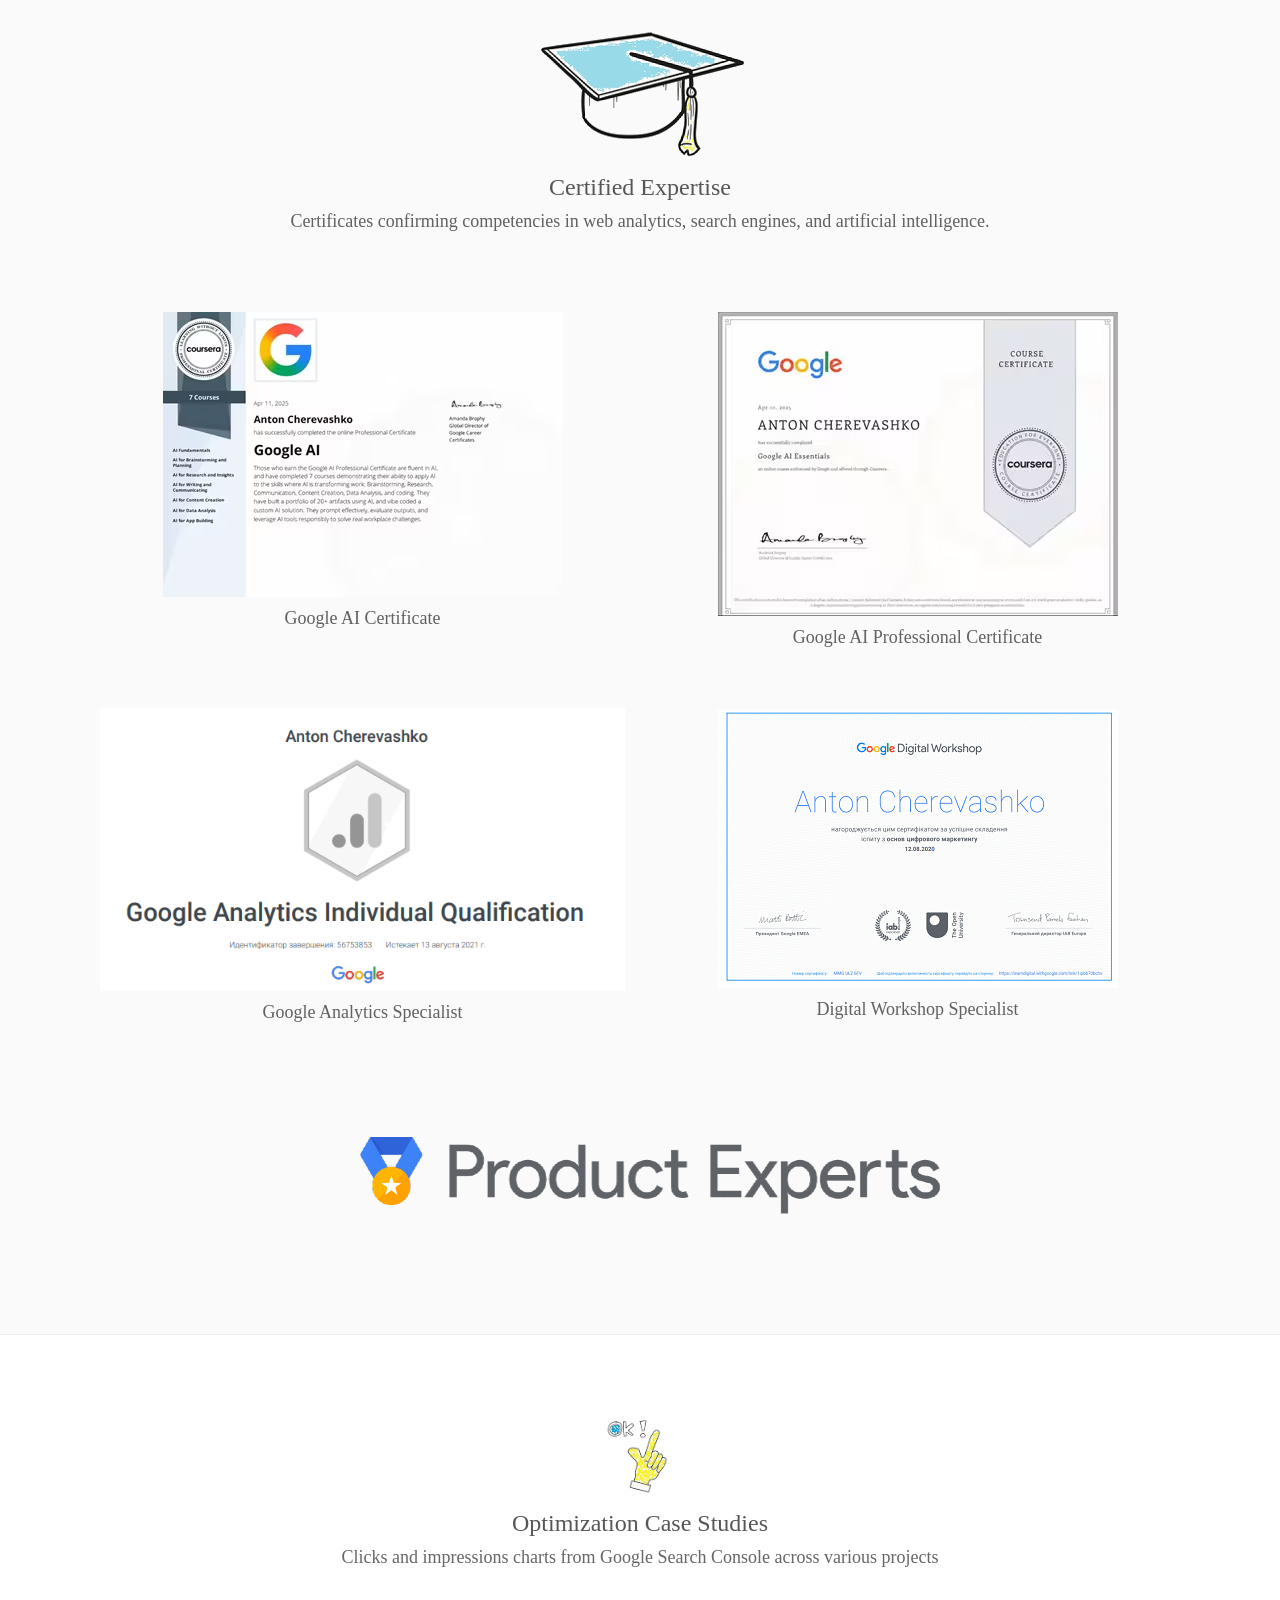
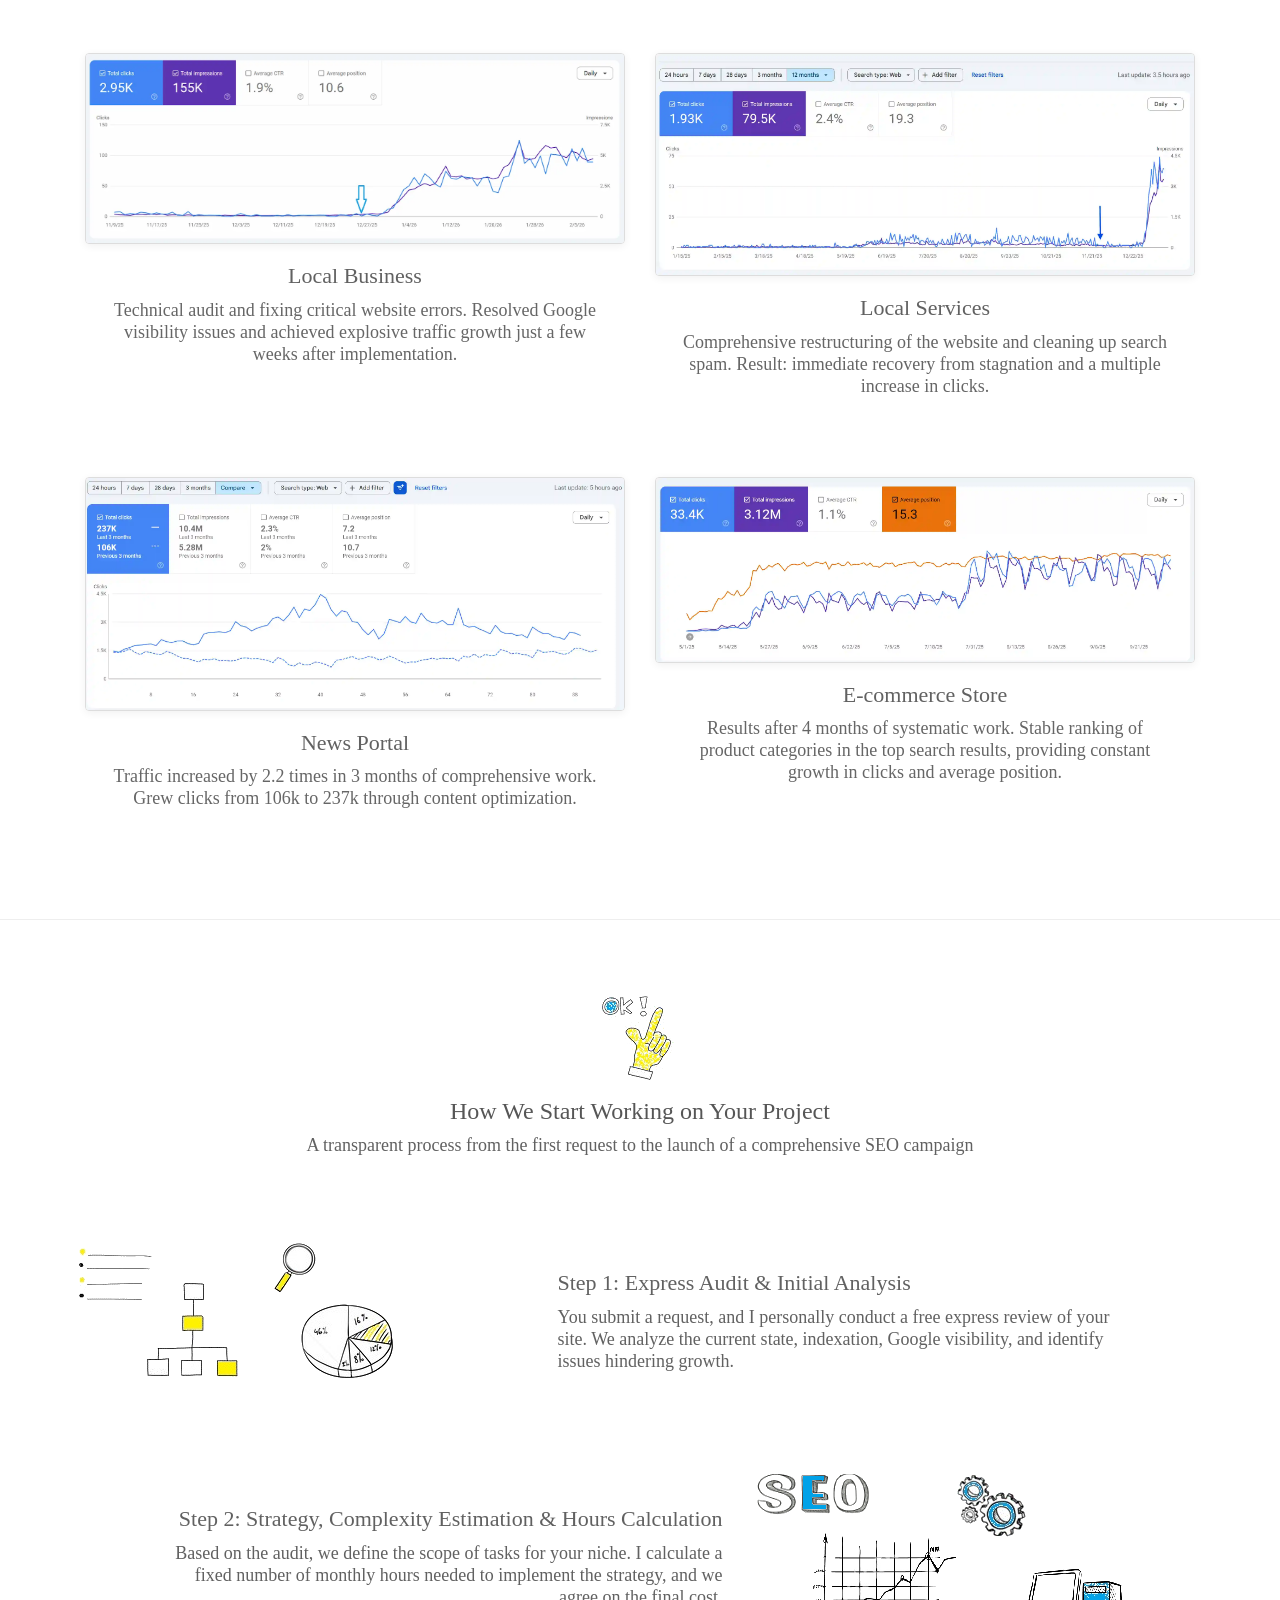
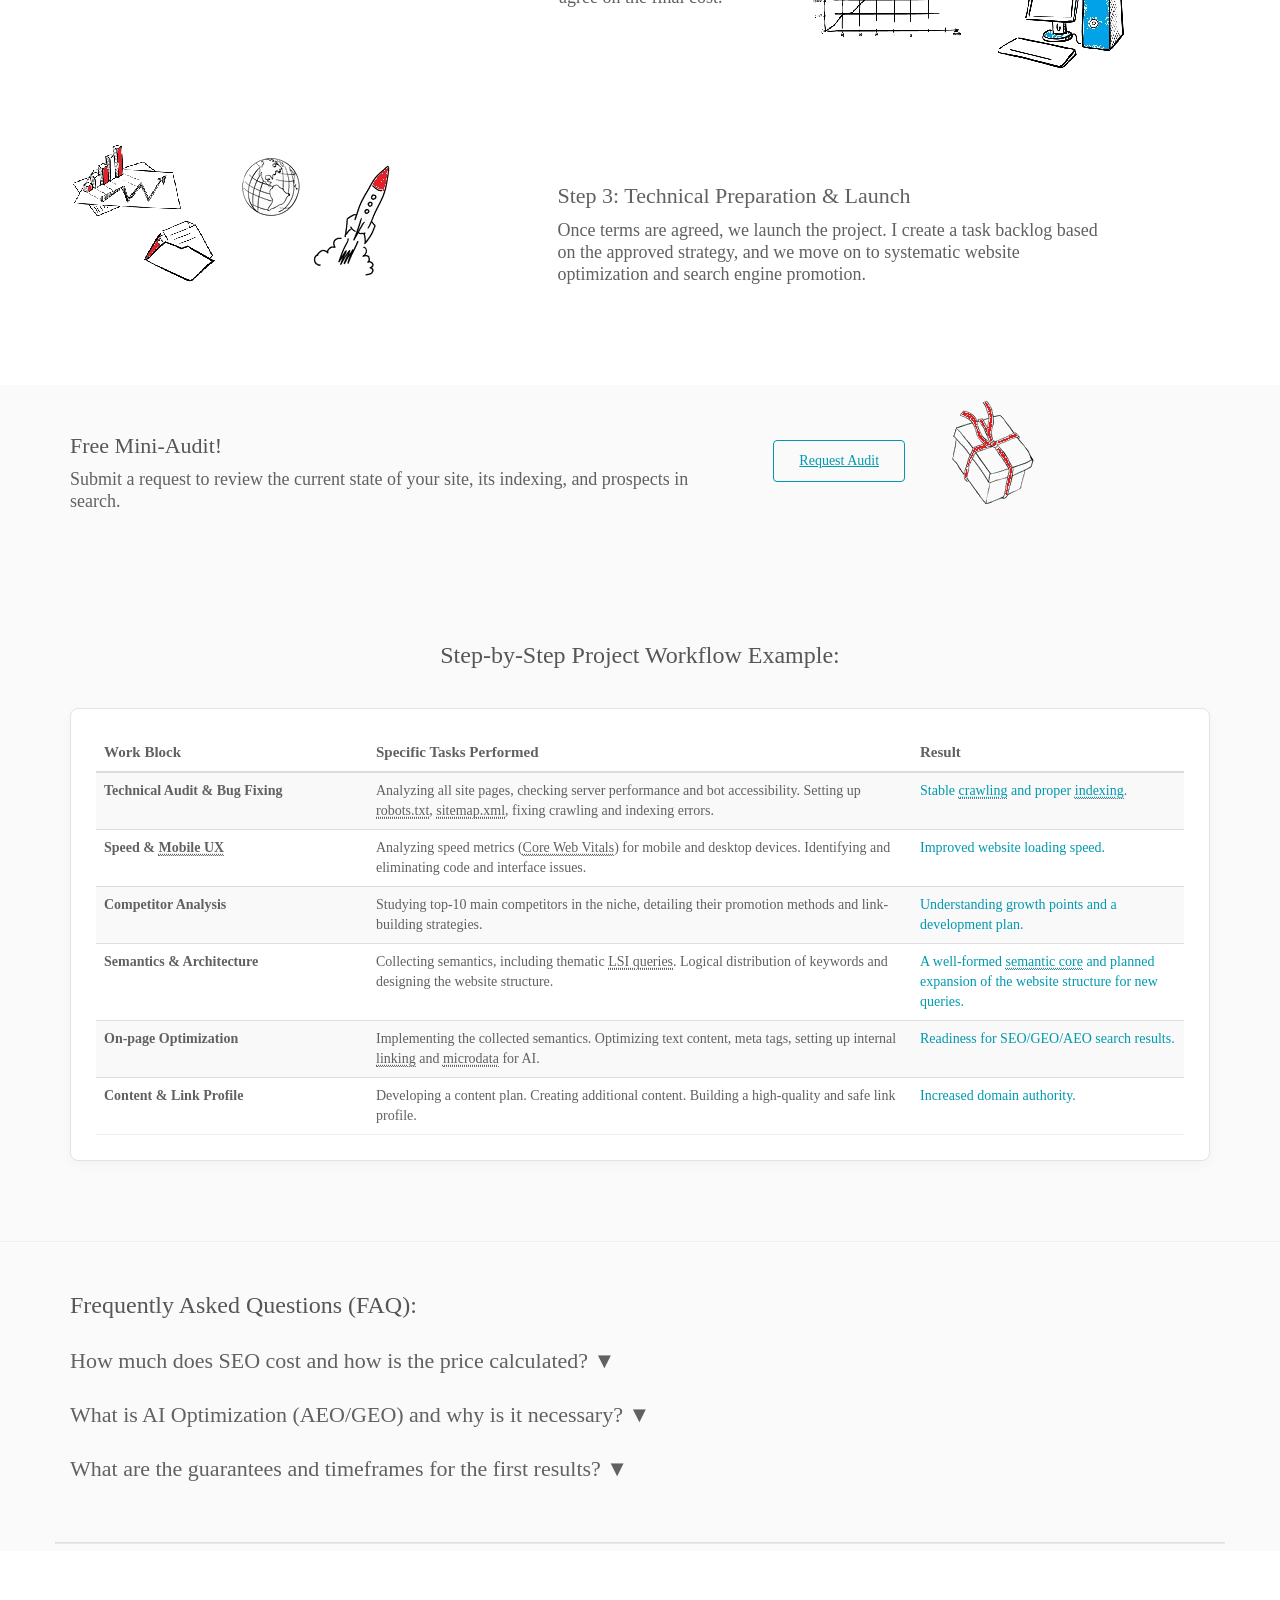
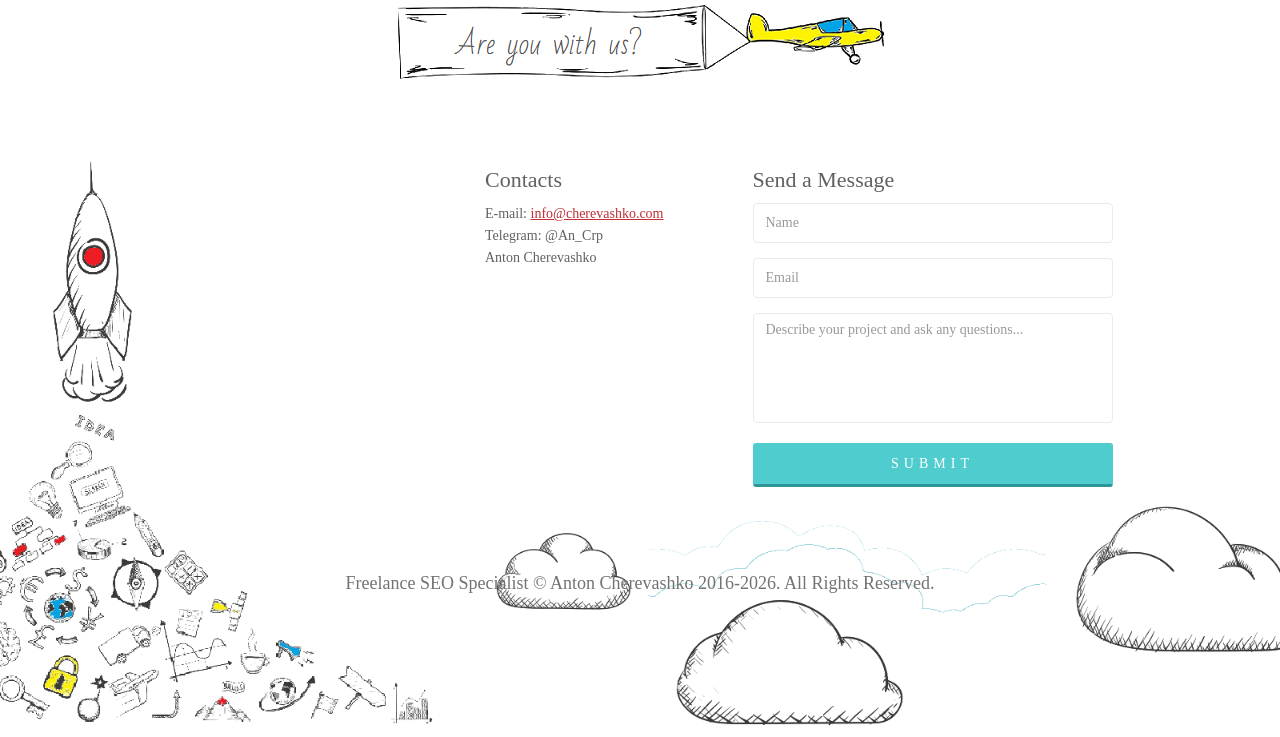
<file: en.html>
<!DOCTYPE html> 
<html lang="en"> 
<head> 
    <meta charset="utf-8"> 
    <meta name="viewport" content="width=device-width, initial-scale=1.0"> 
    <meta name="robots" content="INDEX, FOLLOW">
    <meta name="author" content="Anton Cherevashko"> 
    <title>Freelance SEO/AI Specialist</title> 
    <meta name="description" content="Full-Cycle Website Promotion and Optimization. Organic Traffic/AI Search. Independent Specialist."> 
    

    <meta property="og:type" content="website">
    <meta property="og:url" content="https://cherevashko.com/en.html">
    <meta property="og:title" content="Freelance SEO/AI Specialist">
    <meta property="og:description" content="Full-Cycle Website Promotion and Optimization. Organic Traffic/AI Search. Independent Specialist.">
    <meta property="og:image" content="https://cherevashko.com/images/logo.png">


    <meta property="twitter:card" content="summary_large_image">
    <meta property="twitter:url" content="https://cherevashko.com/en.html">
    <meta property="twitter:title" content="Freelance SEO/AI Specialist">
    <meta property="twitter:description" content="Full-Cycle Website Promotion and Optimization. Organic Traffic/AI Search. Independent Specialist.">
    <meta property="twitter:image" content="https://cherevashko.com/images/logo.png">


    <link href="css/bootstrap.min.css" rel="stylesheet"> 
    
    <link rel="alternate" hreflang="ru" href="https://cherevashko.com"/> 
    <link rel="alternate" hreflang="uk" href="https://cherevashko.com/ua.html"/> 
    <link rel="alternate" hreflang="en" href="https://cherevashko.com/en.html"/> 
    <link rel="icon" type="image/x-icon" href="https://cherevashko.com/favicon.ico">
    <link rel="canonical" href="https://cherevashko.com/en.html"/> 
    <meta name="google-site-verification" content="b0Rxc4AK39d6xfYlQglA18QN-VGbjV7xSap00zNHeNU" /> 






    <style>

        body { background: #fff; font-weight: 300; font-size: 14px; line-height: 22px; color: #616161; }
        html { height: 100%; }
        a { color: #C03035; transition: 300ms; }
        a:hover { outline: none; text-decoration: none; color: #4fcccd; }
        a:focus { outline: none; outline-offset: 0; }
        ul { list-style: none; }
        h1, h2, h3, h4, h5, h6 { font-weight: 300; }
        h1 { color: #565656; font-size: 28px; }
        h2 { font-size: 24px; color: #565656; }
        h3 { font-size: 22px; }


        .overflow { overflow: hidden; }
        .uppercase { text-transform: uppercase; }
        .align-right { text-align: right; }
        .inline { display: inline-block; }
        .padding { padding: 65px 0; }
        .title { color: #565656; font-weight: 300; }


        .btn-common { font-size: 14px; color: #0099ae; border: 1px solid #0099ae; font-weight: 300; padding: 10px 25px; }
        .btn-common:hover, .btn-common:focus { outline: none; background: none; box-shadow: none; color: #01707f; border-color: #01707f; }
        .btn-submit { width: 100%; background-color: #4fcccd; color: #fff; font-size: 14px; font-weight: 300; letter-spacing: 5px; text-transform: uppercase; border-radius: 3px; margin-top: 5px; border-bottom: 3px solid #2f9697; box-shadow: none; padding: 10px; }
        .btn-submit:hover, .btn-submit:focus { color: #fff; outline: none; box-shadow: none; opacity: .8; }
        .form-control { border: 1px solid #eaeaea; font-weight: 300; outline: none; box-shadow: none; height: 40px; }
        .form-control:hover, .form-control:focus { border-color: #4fcccd; outline: none; box-shadow: none; }
        #message { height: 110px; resize: none; }


        .scaleIn { -webkit-animation-name: scaleIn; animation-name: scaleIn; }
        @-webkit-keyframes scaleIn { 0% { opacity: 0; transform: scale(0); } 100% { opacity: 1; transform: scale(1); } }
        @keyframes scaleIn { 0% { opacity: 0; transform: scale(0); } 100% { opacity: 1; transform: scale(1); } }


        #header { margin-bottom: 0; padding: 30px 0 60px 0; }
        #header .container { display: flex; flex-direction: column; }
        .header-top { display: flex; justify-content: flex-end; margin-bottom: 20px; }
        #header .nav-pills { display: flex; gap: 20px; margin: 0; padding: 0; list-style: none; }
        #header .nav-pills li { font-size: 15px; color: #616161; }
        #header .logo { display: flex; justify-content: flex-start; }


        #home-slider { background: url(images/home/slider-bg.png) 0 100% repeat-x; position: relative; }
        #home-slider .main-slider { position: relative; height: 450px; }
        #home-slider .slide-text { position: absolute; top: 50px; left: 0; width: 450px; }
        #home-slider .slider-hill { position: absolute; right: 0; bottom: 80px; }
        #home-slider .slider-house { position: absolute; right: 160px; bottom: 30px; }
        #home-slider .slider-birds1 { position: absolute; right: 470px; bottom: -25px; }
        #home-slider h1 { margin-top: 100px; margin-bottom: 25px; }
        #home-slider .btn-common { margin-top: 20px; }


        .single-service { overflow: hidden; display: block; }
        .single-service img { margin-bottom: 35px; }
        .single-service h2 { margin-top: 0; margin-bottom: 15px; }
        .single-service p { padding: 0 48px; }
        .clients { margin-bottom: 45px; }
        .clients img { display: inline-block; }
        .single-features { overflow: hidden; padding-top: 65px; padding-bottom: 40px; }
        .single-features .col-sm-6 { margin-top: 50px; }
        .single-features h2 { margin-bottom: 15px; }


         #action { background-color: #fbfafa; background-repeat: repeat-x; height: 157px; background-position: center; display: table; position: relative; width: 100%; }
        .vertical-center { display: table-cell; vertical-align: middle; width: 100%; }
        .action h1 { margin-top: 0; }
        .action p { font-size: 18px; margin-bottom: 0; font-weight: 300; }
        .action .btn-common { margin-top: 55px; float: left; margin-left: 5%; }
        #action .col-sm-5 { position: absolute; top: 0; height: 100%; right: 0; }
        .tour-button { background-image: url(images/home/tour-icon2.png); height: 100%; background-repeat: no-repeat; position: absolute; width: 100%; left: 0; background-position: 181px 4px; }


        #footer { padding-bottom: 10%; background-image: url(images/home/footer.png); background-repeat: no-repeat; background-position: bottom center; background-size: 100% auto; }
        #footer h1 { margin-bottom: 65px; margin-top: 36px; }
        #footer .bottom-separator { margin-bottom: 60px; }
        .contact-info.bottom { padding-left: 25px; }
        .bottom > h2 { margin-top: 0; margin-bottom: 26px; color: #565656; }
        .bottom > address { line-height: 22px; margin-bottom: 40px; }
        .copyright-text { margin-top: 70px; color: #737373; font-size: 16px; padding-bottom: 15px; }
        .copyright-text p { margin-bottom: 0; }


        section:nth-of-type(2) { padding: 60px 0 30px 0; }


        section:nth-of-type(3) { padding: 60px 0 30px 0; }
        section:nth-of-type(3) .clients img { margin: 0 auto; }
        section:nth-of-type(3) .title { margin-top: 15px; }


        section:nth-of-type(4) { padding: 70px 0 40px 0; background-color: #fbfafa; }
        section:nth-of-type(4) .clients img { margin: 0 auto; }
        section:nth-of-type(4) .title { margin-top: 15px; }
        section:nth-of-type(4) > .container > .row > .col-sm-12 > .col-sm-12:nth-of-type(2) { margin-top: 35px; }
        section:nth-of-type(4) > .container > .row > .col-sm-12 > .col-sm-12:nth-of-type(3) { margin-top: 20px; }
        section:nth-of-type(4) > .container > .col-sm-12:last-child { margin-top: 20px; margin-bottom: 30px; }
        section:nth-of-type(4) .col-sm-6 { margin-bottom: 30px; }
        section:nth-of-type(4) .col-sm-6 p { margin-top: 10px; color: #616161; }


        section:nth-of-type(5) { padding: 80px 0; background: #fff; border-top: 1px solid #eee; border-bottom: 1px solid #eee; }
        section:nth-of-type(5) .clients img { max-height: 80px; width: auto; margin: 0 auto; }
        section:nth-of-type(5) .title { margin-top: 15px; }
        section:nth-of-type(5) .clients p { color: #666; }
        section:nth-of-type(5) > .container > .row > .col-sm-12 > .col-sm-12 { margin-top: 40px; }
        section:nth-of-type(5) .row .row:first-child { margin-bottom: 50px; }
        section:nth-of-type(5) .col-sm-6 { margin-bottom: 30px; }
        section:nth-of-type(5) .col-sm-6 img { border: 1px solid #ddd; border-radius: 4px; box-shadow: 0 2px 8px rgba(0,0,0,0.06); }
        section:nth-of-type(5) .col-sm-6 h3 { margin-top: 20px; }
        section:nth-of-type(5) .col-sm-6 p { color: #666; max-width: 90%; margin: 10px auto 0 auto; }


        section:nth-of-type(6) { padding: 70px 0 20px 0; }
        section:nth-of-type(6) .clients img { margin: 0 auto; }
        section:nth-of-type(6) .title { margin-top: 15px; }
        section:nth-of-type(6) > .container > .row { margin-top: 20px; }
        section:nth-of-type(6) .single-features { padding-top: 30px; }
        section:nth-of-type(6) .single-features:last-child { padding-bottom: 50px; }
        section:nth-of-type(6) .single-features .col-sm-6 { margin-top: 20px; }


        section:nth-of-type(7) { margin-top: 20px; }


        section:nth-of-type(8) { padding: 80px 0; background-color: #fbfafa; border-bottom: 1px solid #eee; }
        section:nth-of-type(8) h2.title { margin-bottom: 40px; }
        section:nth-of-type(8) .table-responsive { background: #fff; padding: 25px; border-radius: 8px; border: 1px solid #e3e3e3; box-shadow: 0 4px 12px rgba(0,0,0,0.03); overflow-x: auto; -webkit-overflow-scrolling: touch; }
        section:nth-of-type(8) table { border: none; min-width: 650px; margin-bottom: 0; }
        section:nth-of-type(8) thead tr { border-bottom: 2px solid #ddd; }
        section:nth-of-type(8) th { font-size: 15px; padding-bottom: 15px; }
        section:nth-of-type(8) th:nth-child(1), section:nth-of-type(8) th:nth-child(3) { width: 25%; }
        section:nth-of-type(8) th:nth-child(2) { width: 50%; }
        section:nth-of-type(8) tbody tr { border-bottom: 1px solid #eee; }
        section:nth-of-type(8) td { padding: 15px 8px; }
        section:nth-of-type(8) td:nth-child(3) { color: #0099ae; }


        section:nth-of-type(9) { padding-top: 30px; }
        section:nth-of-type(9) hr:last-of-type { border-color: rgba(0,0,0,0.1); }



        @media only screen and (max-width: 992px) {
            h1 { font-size: 26px; }
            #home-slider { margin-top: 30px; }
            #home-slider .main-slider { height: 250px; }
            #home-slider .slide-text { top: 0; width: 50%; }
            #home-slider h1 { margin-top: 0; }
            #home-slider .slider-hill { width: 400px; bottom: 0px; }
            #home-slider .slider-house { width: 250px; right: 90px; bottom: -20px; }
            #home-slider .slider-birds1 { right: 320px; bottom: 60px; width: 70px; }
        }

        @media only screen and (max-width: 768px) {
            h1 { font-size: 26px; }
            h2 { font-size: 22px; }
            .padding { padding: 30px 0; }
            #header { padding-bottom: 40px; padding-top: 10px; }
            .header-top { justify-content: center; }
            #header .logo { justify-content: center; }
            #home-slider { margin: 50px 20px; }
            #home-slider .main-slider { height: 500px; }
            #home-slider .slide-text { top: 0; width: 100%; text-align: center; }
            #home-slider .slider-hill { right: 50%; margin-right: -140px; width: 300px; }
            #home-slider .slider-house { right: 50%; margin-right: -125px; bottom: -45px; }
            #home-slider .slider-birds1 { width: 70px; right: 50%; margin-right: 120px; bottom: 0px; }
            #action.responsive { height: 255px; }
            .action.take-tour { margin-top: -95px; }
            .action.take-tour .col-sm-7 { width: 100%; text-align: center; }
            .action.take-tour .col-sm-5 { width: 100%; margin-top: 120px; position: static; height: auto; }
            .single-features { padding-bottom: 0; padding-top: 30px; text-align: center; }
            .single-features img { margin-bottom: 25px; }
            .single-features * { display: inline-block; text-align: center; }
            #main-contact-form .btn-submit { width: 50%; margin: 0 auto; display: block; }
        }

        @media screen and (min-width: 200px) and (max-width: 979px) {
            #home-slider .slider-house { display: none; }
            #home-slider .slider-birds1 { display: none; }
        }

        @media screen and (min-width: 980px) {
            #home-slider .slider-house { display: inline; }
            #home-slider .slider-birds1 { display: inline; }
        }

.clickable-arrow {
  cursor: pointer;
}


    </style>

</head> 
<body> 
    <header id="header"> 
        <div class="container">
            <div class="header-top">
                <ul class="nav nav-pills"> 
                    <li><a href="mailto:info@cherevashko.com">info@cherevashko.com</a></li>
                    <li><a href="ua.html" hreflang="uk">UA</a></li> 
                    <li><a href="/" hreflang="ru">RU</a></li> 
                </ul> 
            </div>
            <div class="logo">
                <img src="images/logo.png" alt="Logo" title="Logo">
            </div> 
        </div>
    </header> 

    <section id="home-slider"> 
        <div class="container"> 
            <div class="row"> 
                <div class="main-slider"> 
                    <div class="slide-text"> 
                        <h1>Freelance SEO/AI Specialist</h1> 
                        <p>Full-Cycle Website Promotion and Optimization. Organic Traffic/AI Search. Independent Specialist.</p> 
                        <a href="#signup" data-toggle="modal" data-target="#forget_password" class="btn btn-common">Discuss Your Project</a> 
                    </div> 
                    <img src="images/home/slider/hill.png" class="slider-hill" alt="Freelance SEO/AI Specialist" title="Freelance SEO/AI Specialist"> 
                    <img src="images/home/slider/house.png" class="slider-house" alt="SEO logo" title="SEO logo"> 
                    <img src="images/home/slider/birds1.png" class="slider-birds1" alt="Freelance Expert" title="Freelance Expert"> 
                </div> 
            </div> 
        </div> 
    </section>  

    <section id="services"> 
        <div class="container"> 
            <div class="row"> 
                <div class="col-sm-4 text-center padding wow fadeIn"> 
                    <div class="single-service"> 
                        <div class="wow scaleIn"> 
                            <img src="images/home/icon1.png" loading="lazy" alt="Transparent processes" title="Transparent processes"> 
                        </div> 
                        <h3>Transparent Processes</h3> 
                        <p>As a freelance SEO specialist, I personally manage your project without middlemen. You communicate directly with the expert and pay for real experience, not an agency assembly line.</p> 
                    </div> 
                </div> 
                <div class="col-sm-4 text-center padding wow fadeIn"> 
                    <div class="single-service"> 
                        <div class="wow scaleIn"> 
                            <img src="images/home/icon2.png" loading="lazy" alt="AI Optimization" title="AI Optimization"> 
                        </div> 
                        <h3>AI Optimization (AEO / GEO)</h3> 
                        <p>I do more than just standard SEO; I adapt your site to modern AI technologies. Your brand will appear in Gemini recommendations, ChatGPT, and Google AI Overviews, staying ahead of competitors.</p> 
                    </div> 
                </div> 
                <div class="col-sm-4 text-center padding wow fadeIn"> 
                    <div class="single-service"> 
                        <div class="wow scaleIn"> 
                            <img src="images/home/icon3.png" alt="Traffic-Driven Approach" title="Traffic-Driven Approach" loading="lazy"> 
                        </div> 
                        <h3>Traffic-Driven Approach</h3> 
                        <p>Instead of promoting 10-20 selected keywords, I work with the entire possible semantics. Comprehensive optimization for hundreds and thousands of search queries brings real clicks and organic traffic growth.</p> 
                    </div> 
                </div> 
            </div> 
        </div> 
    </section> 

    <section id="clients"> 
        <div class="container"> 
            <div class="row"> 
                <div class="col-sm-12"> 
                    <div class="clients text-center wow fadeInUp"> 
                        <p><img src="images/home/clients.png" class="img-responsive" loading="lazy" alt="Experience in SEO" title="Experience in SEO"></p> 
                        <h2 class="title">In SEO since 2012</h2> 
                        <p>Over 400 successfully completed projects.<br> Product Expert at Google Webmaster Forum!</p> 
                    </div> 
                </div> 
            </div> 
        </div> 
    </section> 



    <section id="clients"> 
        <div class="container"> 
            <div class="row"> 
                <div class="col-sm-12 text-center"> 
                    <div class="clients text-center wow fadeInUp"> 
                        <p><img src="images/home/certificate.png" loading="lazy" class="img-responsive" alt="Specialist Certificates" title="Specialist Certificates"></p> 
                        <h2 class="title">Certified Expertise</h2> 
                        <p>Certificates confirming competencies in web analytics, search engines, and artificial intelligence.</p> 
                    </div> 
                    
                    <div class="col-sm-12 text-center"> 

                        <div class="col-sm-6 wow fadeInLeft"> 
                            <img src="images/google-ai-certificate.avif" loading="lazy" class="img-responsive inline" alt="Google AI Certificate" title="Google AI Certificate">
                            <p>Google AI Certificate</p>
                        </div> 
                        <div class="col-sm-6 wow fadeInRight"> 
                            <img src="images/google-ai-professional-certificate.avif" loading="lazy" class="img-responsive inline" alt="Google AI Professional Certificate" title="Google AI Professional Certificate">
                            <p>Google AI Professional Certificate</p>
                        </div> 
                    </div>

                    <div class="col-sm-12 text-center"> 

                        <div class="col-sm-6 wow fadeInLeft"> 
                            <img src="images/home/GA.png" loading="lazy" class="img-responsive inline" alt="Google Analytics Certificate" title="Google Analytics Certificate">
                            <p>Google Analytics Specialist</p>
                        </div> 
                        <div class="col-sm-6 wow fadeInRight"> 
                            <img src="images/home/DW.png" loading="lazy" class="img-responsive inline" alt="Digital Workshop Certificate" title="Digital Workshop Certificate">
                            <p>Digital Workshop Specialist</p>
                        </div> 
                    </div>
                </div>
            </div> 
            <div class="col-sm-12 text-center">  
                <img src="images/home/Product-Experts.png" loading="lazy" class="img-responsive inline" alt="Product Experts" title="Product Experts"> 
            </div> 
        </div>
    </section> 




    <section id="cases">
        <div class="container">
            <div class="row">
                <div class="col-sm-12 text-center">
                    <div class="clients text-center wow fadeInUp">
                        <p><img src="images/home/worksite.png" loading="lazy" class="img-responsive" alt="Optimization Case Studies" title="Optimization Case Studies"></p>
                        <h2 class="title">Optimization Case Studies</h2>
                        <p>Clicks and impressions charts from Google Search Console across various projects</p>
                    </div>
                    
                    <div class="col-sm-12 text-center">

                        <div class="row">
                            <div class="col-sm-6 wow fadeInLeft">
                                <img src="images/125529.webp" loading="lazy" class="img-responsive inline" alt="Case Study Graph 1" title="Case Study Graph 1">
                                <h3>Local Business</h3>
                                <p>Technical audit and fixing critical website errors. Resolved Google visibility issues and achieved explosive traffic growth just a few weeks after implementation.</p>
                            </div>
                            <div class="col-sm-6 wow fadeInRight">
                                <img src="images/190501.webp" loading="lazy" class="img-responsive inline" alt="Case Study Graph 2" title="Case Study Graph 2">
                                <h3>Local Services</h3>
                                <p>Comprehensive restructuring of the website and cleaning up search spam. Result: immediate recovery from stagnation and a multiple increase in clicks.</p>
                            </div>
                        </div>

                        <div class="row">
                            <div class="col-sm-6 wow fadeInLeft">
                                <img src="images/201345.webp" loading="lazy" class="img-responsive inline" alt="Case Study 3" title="Case Study 3">
                                <h3>News Portal</h3>
                                <p>Traffic increased by 2.2 times in 3 months of comprehensive work. Grew clicks from 106k to 237k through content optimization.</p>
                            </div>
                            <div class="col-sm-6 wow fadeInRight">
                                <img src="images/201742.webp" loading="lazy" class="img-responsive inline" alt="Case Study 4" title="Case Study 4">
                                <h3>E-commerce Store</h3>
                                <p>Results after 4 months of systematic work. Stable ranking of product categories in the top search results, providing constant growth in clicks and average position.</p>
                            </div>
                        </div>
                    </div>
                </div>
            </div>
        </div>
    </section>


    <section id="features"> 
        <div class="container"> 
            <div class="clients text-center wow fadeInUp animated"> 
                <p><img src="images/home/worksite.png" loading="lazy" class="img-responsive" alt="How we start working on your project" title="How we start working on your project"></p> 
                <h2 class="title">How We Start Working on Your Project</h2> 
                <p>A transparent process from the first request to the launch of a comprehensive SEO campaign</p> 
            </div> 
            <div class="row"> 
                <div class="single-features"> 
                    <div class="col-sm-5 wow fadeInLeft"> 
                        <img src="images/home/image1.png" class="img-responsive" loading="lazy" alt="Express Audit and Initial Analysis" title="Express Audit and Initial Analysis"> 
                    </div> 
                    <div class="col-sm-6 wow fadeInRight"> 
                        <h3>Step 1: Express Audit & Initial Analysis</h3> 
                        <p>You submit a request, and I personally conduct a free express review of your site. We analyze the current state, indexation, Google visibility, and identify issues hindering growth.</p> 
                    </div> 
                </div> 
                <div class="single-features"> 
                    <div class="col-sm-6 col-sm-offset-1 align-right wow fadeInLeft"> 
                        <h3>Step 2: Strategy, Complexity Estimation & Hours Calculation</h3> 
                        <p>Based on the audit, we define the scope of tasks for your niche. I calculate a fixed number of monthly hours needed to implement the strategy, and we agree on the final cost.</p> 
                    </div> 
                    <div class="col-sm-5 wow fadeInRight"> 
                        <img src="images/home/image2.png" loading="lazy" class="img-responsive" alt="Strategy, Complexity Estimation and Hours Calculation" title="Strategy, Complexity Estimation and Hours Calculation"> 
                    </div> 
                </div> 
                <div class="single-features"> 
                    <div class="col-sm-5 wow fadeInLeft"> 
                        <img src="images/home/image3.png" class="img-responsive" loading="lazy" alt="Technical Preparation and Launch" title="Technical Preparation and Launch"> 
                    </div> 
                    <div class="col-sm-6 wow fadeInRight"> 
                        <h3>Step 3: Technical Preparation & Launch</h3> 
                        <p>Once terms are agreed, we launch the project. I create a task backlog based on the approved strategy, and we move on to systematic website optimization and search engine promotion.</p> 
                    </div> 
                </div> 
            </div> 
        </div> 
    </section>


    <section id="action" class="responsive"> 
        <div class="vertical-center"> 
            <div class="container"> 
                <div class="row"> 
                    <div class="action take-tour"> 
                        <div class="col-sm-7 wow fadeInLeft"> 
                            <h3 class="title">Free Mini-Audit!</h3> 
                            <p>Submit a request to review the current state of your site, its indexing, and prospects in search.</p> 
                        </div> 
                        <div class="col-sm-5 text-center wow fadeInRight"> 
                            <div class="tour-button"> 
                                <a href="#signup" data-toggle="modal" data-target="#present" class="btn btn-common">Request Audit</a> 
                            </div> 
                        </div> 
                    </div> 
                </div> 
            </div> 
        </div> 
    </section> 


    <section id="features"> 
        <div class="container"> 
            <div class="row"> 
                <div class="col-sm-12"> 
                    <h2 class="title text-center">Step-by-Step Project Workflow Example:</h2>
                    
             
                    <div class="table-responsive">
                        <table class="table table-striped table-hover">
                            <thead>
                                <tr>
                                    <th>Work Block</th>
                                    <th>Specific Tasks Performed</th>
                                    <th>Result</th>
                                </tr>
                            </thead>
                            <tbody>
                                <tr>
                                    <td><strong>Technical Audit & Bug Fixing</strong></td>
                                    <td>Analyzing all site pages, checking server performance and bot accessibility. Setting up <abbr title="A text file with instructions for search engine bots indicating which pages can and cannot be crawled">robots.txt</abbr>, <abbr title="An XML sitemap that helps search engines find and index pages faster">sitemap.xml</abbr>, fixing crawling and indexing errors.</td>
                                    <td>Stable <abbr title="The process by which search engine bots (spiders) crawl website pages, analyzing their code and content for subsequent indexing">crawling</abbr> and proper <abbr title="The process of adding website pages to a search engine's database so they can appear in user search results">indexing</abbr>.</td>
                                </tr>
                                <tr>
                                    <td><strong>Speed & <abbr title="User Experience — how users interact with the site on smartphones and tablets">Mobile UX</abbr></strong></td>
                                    <td>Analyzing speed metrics (<abbr title="A set of key Google metrics (LCP, INP, CLS) used to evaluate page loading speed, responsiveness, and visual stability">Core Web Vitals</abbr>) for mobile and desktop devices. Identifying and eliminating code and interface issues.</td>
                                    <td>Improved website loading speed.</td>
                                </tr>
                                <tr>
                                    <td><strong>Competitor Analysis</strong></td>
                                    <td>Studying top-10 main competitors in the niche, detailing their promotion methods and link-building strategies.</td>
                                    <td>Understanding growth points and a development plan.</td>
                                </tr>
                                <tr>
                                    <td><strong>Semantics & Architecture</strong></td>
                                    <td>Collecting semantics, including thematic <abbr title="Words and phrases thematically related to the main keyword, helping search engines better understand page context">LSI queries</abbr>. Logical distribution of keywords and designing the website structure.</td>
                                    <td>A well-formed <abbr title="A complete set of keywords, phrases, and search queries that accurately describe the website's theme and are used for promotion">semantic core</abbr> and planned expansion of the website structure for new queries.</td>
                                </tr>
                                <tr>
                                    <td><strong>On-page Optimization</strong></td>
                                    <td>Implementing the collected semantics. Optimizing text content, meta tags, setting up internal <abbr title="Linking pages of a single website together using hyperlinks to improve user convenience and indexing">linking</abbr> and <abbr title="Implementing special tags and attributes (Schema.org) in the site code to help search engines better understand content structure">microdata</abbr> for AI.</td>
                                    <td>Readiness for SEO/GEO/AEO search results.</td>
                                </tr>
                                <tr>
                                    <td><strong>Content & Link Profile</strong></td>
                                    <td>Developing a content plan. Creating additional content. Building a high-quality and safe link profile.</td>
                                    <td>Increased domain authority.</td>
                                </tr>
                            </tbody>
                        </table>
                    </div>
                </div>
            </div>
        </div> 
    </section>


    <section id="action" class="responsive"> 
    <div class="vertical-center"> 
        <div class="container"> 
            <div class="row">
               
                <div class="action take-tour"> 
                    
                    
                        <h2 class="container title">Frequently Asked Questions (FAQ):</h2> 
                        <div class="container faq-container"> 
                            
                           
                            <details class="faq-item"> 
                                <summary><h3>How much does SEO cost and how is the price calculated? <span class="clickable-arrow">&#9660;</span></h3></summary> 
                                <div class="faq-answer"> 
                                    <p>I work on an hourly basis, and the final cost is calculated individually after an audit of the project. It consists of two parts:<br>
                                    1. Specialist's work. We determine the necessary number of hours per month. The hourly rate depends on the complexity of the tasks. <br>
                                    2. Link building budget. This is budgeted separately.<br>
                                    You don't overpay for templated packages; you only pay for actual hours and a strategy customized to your goals.</p> 
                                </div> 
                            </details> 

                         
                            <details class="faq-item"> 
                                <summary><h3>What is AI Optimization (AEO/GEO) and why is it necessary? <span class="clickable-arrow">&#9660;</span></h3></summary> 
                                <div class="faq-answer"> 
                                    <p>Traditional search is changing: users increasingly get direct answers from built-in AI assistants (AI Overviews in Google, ChatGPT, Gemini). AEO/GEO optimization allows you to structure the website content so that AI algorithms read it as an authoritative primary source and recommend your site to users.</p> 
                                </div> 
                            </details> 

                           
                            <details class="faq-item"> 
                                <summary><h3>What are the guarantees and timeframes for the first results? <span class="clickable-arrow">&#9660;</span></h3></summary> 
                                <div class="faq-answer"> 
                                    <p>The initial progress from technical fixes and basic optimization is visible within 1.5–3 months (see case studies), but the speed depends on the specifics of the niche.</p> 
                                    <p>Significant growth in organic traffic, rankings, and inclusion in AI answers takes shape within 4–6 months. It's important to understand: this is the result of comprehensive work and a competitive budget, not just expecting a miracle from editing meta tags.</p> 
                                    <p>In SEO, it is impossible to guarantee a specific position: search algorithms constantly change, and personalization shows each user a different picture (metrics only display the average position). From my side, I give a 100% guarantee on expertise and the professionalism of all work performed.</p> 
                                </div> 
                            </details> 

                        </div> 
                     
                    <br><br><hr/>
                </div> 
            </div> 
        </div> 
    </div> 
</section>
<br><br>
  


    <footer id="footer"> 
        <div class="container"> 
            <div class="row"> 
                <div class="col-sm-12 text-center bottom-separator"> 
                    <img src="images/home/underen.png" loading="lazy" class="img-responsive inline" alt="Contacts and Communication" title="Contacts and Communication"> 
                </div> 
                <div class="col-md-4 col-sm-6"> </div> 
                <div class="col-md-3 col-sm-6"> 
                    <div class="contact-info bottom"> 
                        <h3>Contacts</h3> 
                        <address> 
                            E-mail: <a href="mailto:info@cherevashko.com">info@cherevashko.com</a> <br> 
                            Telegram: @An_Crp <br> 
                            Anton Cherevashko 
                        </address>   
                    </div> 
                </div> 
                <div class="col-md-4 col-sm-12">
                    <h3>Send a Message</h3> 
                    <form id="main-contact-form" name="contact-form" method="post" action="sendemail.php"> 
                        <div class="form-group"> 
                            <input type="text" name="name" class="form-control" required="required" placeholder="Name"> 
                        </div> 
                        <div class="form-group"> 
                            <input type="email" name="email" class="form-control" required="required" placeholder="Email"> 
                        </div> 
                        <div class="form-group"> 
                            <textarea name="message" id="message" required="required" class="form-control" rows="8" placeholder="Describe your project and ask any questions..."></textarea> 
                        </div> 
                        <div class="form-group"> 
                            <input type="submit" name="submit" class="btn btn-submit" value="Submit"> 
                        </div> 
                    </form>  
                </div> 
                <div class="col-sm-12"> 
                    <div class="copyright-text text-center"> 
                        <p>Freelance SEO Specialist &copy; Anton Cherevashko 2016-2026. All Rights Reserved.</p> 
                    </div> 
                </div> 
            </div> 
        </div> 
    </footer> 


    <div class="modal signup fade" id="forget_password" tabindex="-1" role="dialog"> 
        <div class="modal-dialog modal-sm"> 
            <div class="modal-content"> 
                <div class="modal-header">
                    <img id="img" src="images/home/submitformbtn.png" loading="lazy" alt="GO"> 
                    <button type="button" class="close" data-dismiss="modal" aria-hidden="true">&times;</button> 
                    <h4 class="modal-title">Submit a Request!</h4>
                </div> 
                <div class="modal-body">  
                    <form id="main-contact-form" name="contact-form" method="post" action="sendemail.php"> 
                        <div class="form-group"> 
                            <input type="text" name="name" class="form-control" required="required" placeholder="Name"> 
                        </div> 
                        <div class="form-group"> 
                            <input type="email" name="email" class="form-control" required="required" placeholder="Email"> 
                        </div> 
                        <div class="form-group"> 
                            <textarea name="message" id="message" required="required" class="form-control" rows="8" placeholder="Message"></textarea> 
                        </div> 
                        <div class="form-group"> 
                            <input type="submit" name="submit" class="btn btn-submit" value="Submit"> 
                        </div> 
                    </form> 
                </div> 
            </div> 
        </div> 
    </div> 

    <div class="modal signup fade" id="present" tabindex="-1" role="dialog"> 
        <div class="modal-dialog modal-sm"> 
            <div class="modal-content"> 
                <div class="modal-header">
                    <img id="img" src="images/home/present.png" loading="lazy" alt="present">
                    <button type="button" class="close" data-dismiss="modal" aria-hidden="true">&times;</button> 
                    <h4 class="modal-title">FREE CONSULTATIONS!</h4>
                </div> 
                <div class="modal-body"> 
                    <form id="main-contact-form" name="contact-form" method="post" action="sendemail.php"> 
                        <div class="form-group"> 
                            <input type="text" name="name" class="form-control" required="required" placeholder="Name"> 
                        </div> 
                        <div class="form-group"> 
                            <input type="email" name="email" class="form-control" required="required" placeholder="Email"> 
                        </div> 
                        <div class="form-group"> 
                            <textarea name="message" id="message" required="required" class="form-control" rows="8" placeholder="Website link and your question"></textarea> 
                        </div> 
                        <div class="form-group"> 
                            <input type="submit" name="submit" class="btn btn-submit" value="Submit"> 
                        </div> 
                    </form> 
                </div> 
            </div> 
        </div> 
    </div> 

    <script defer src="js/jquery.js"></script> 
    <script defer src="js/bootstrap.min.js"></script>  
</body> 
</html>
</file>
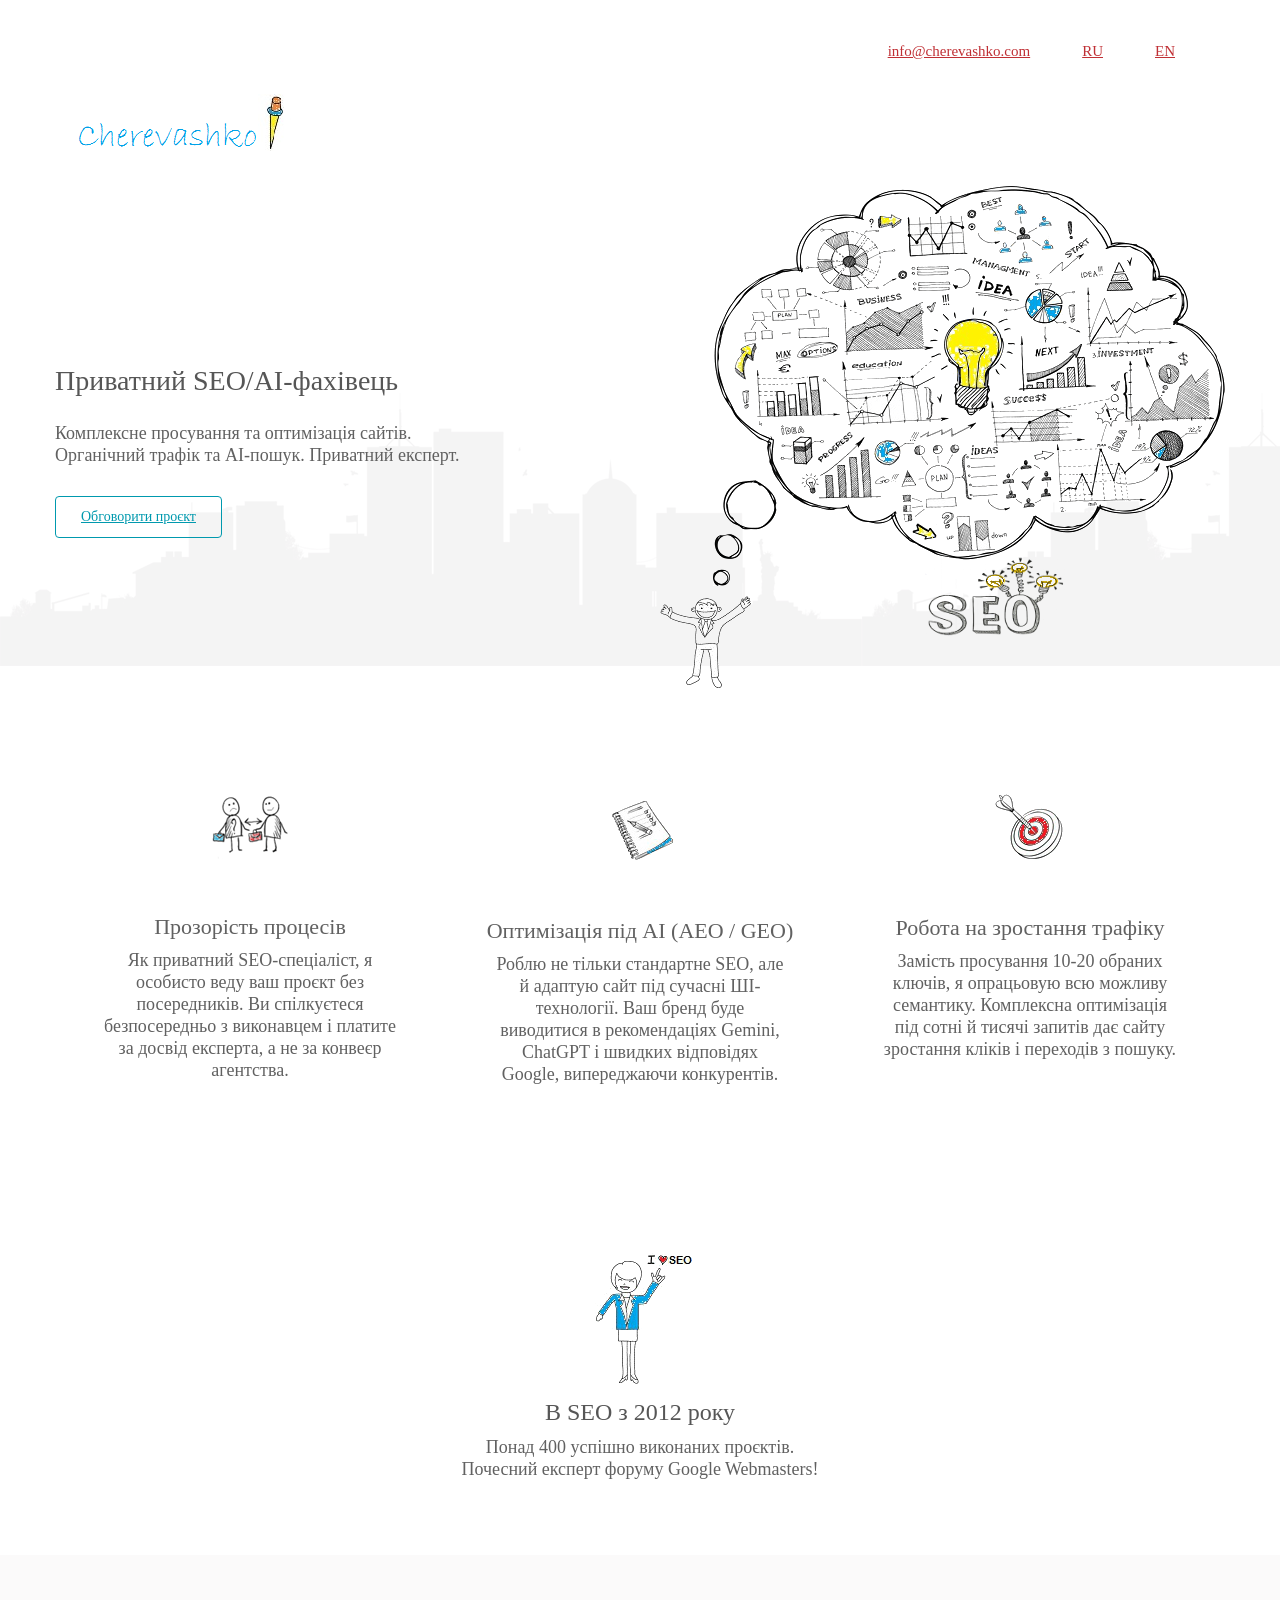
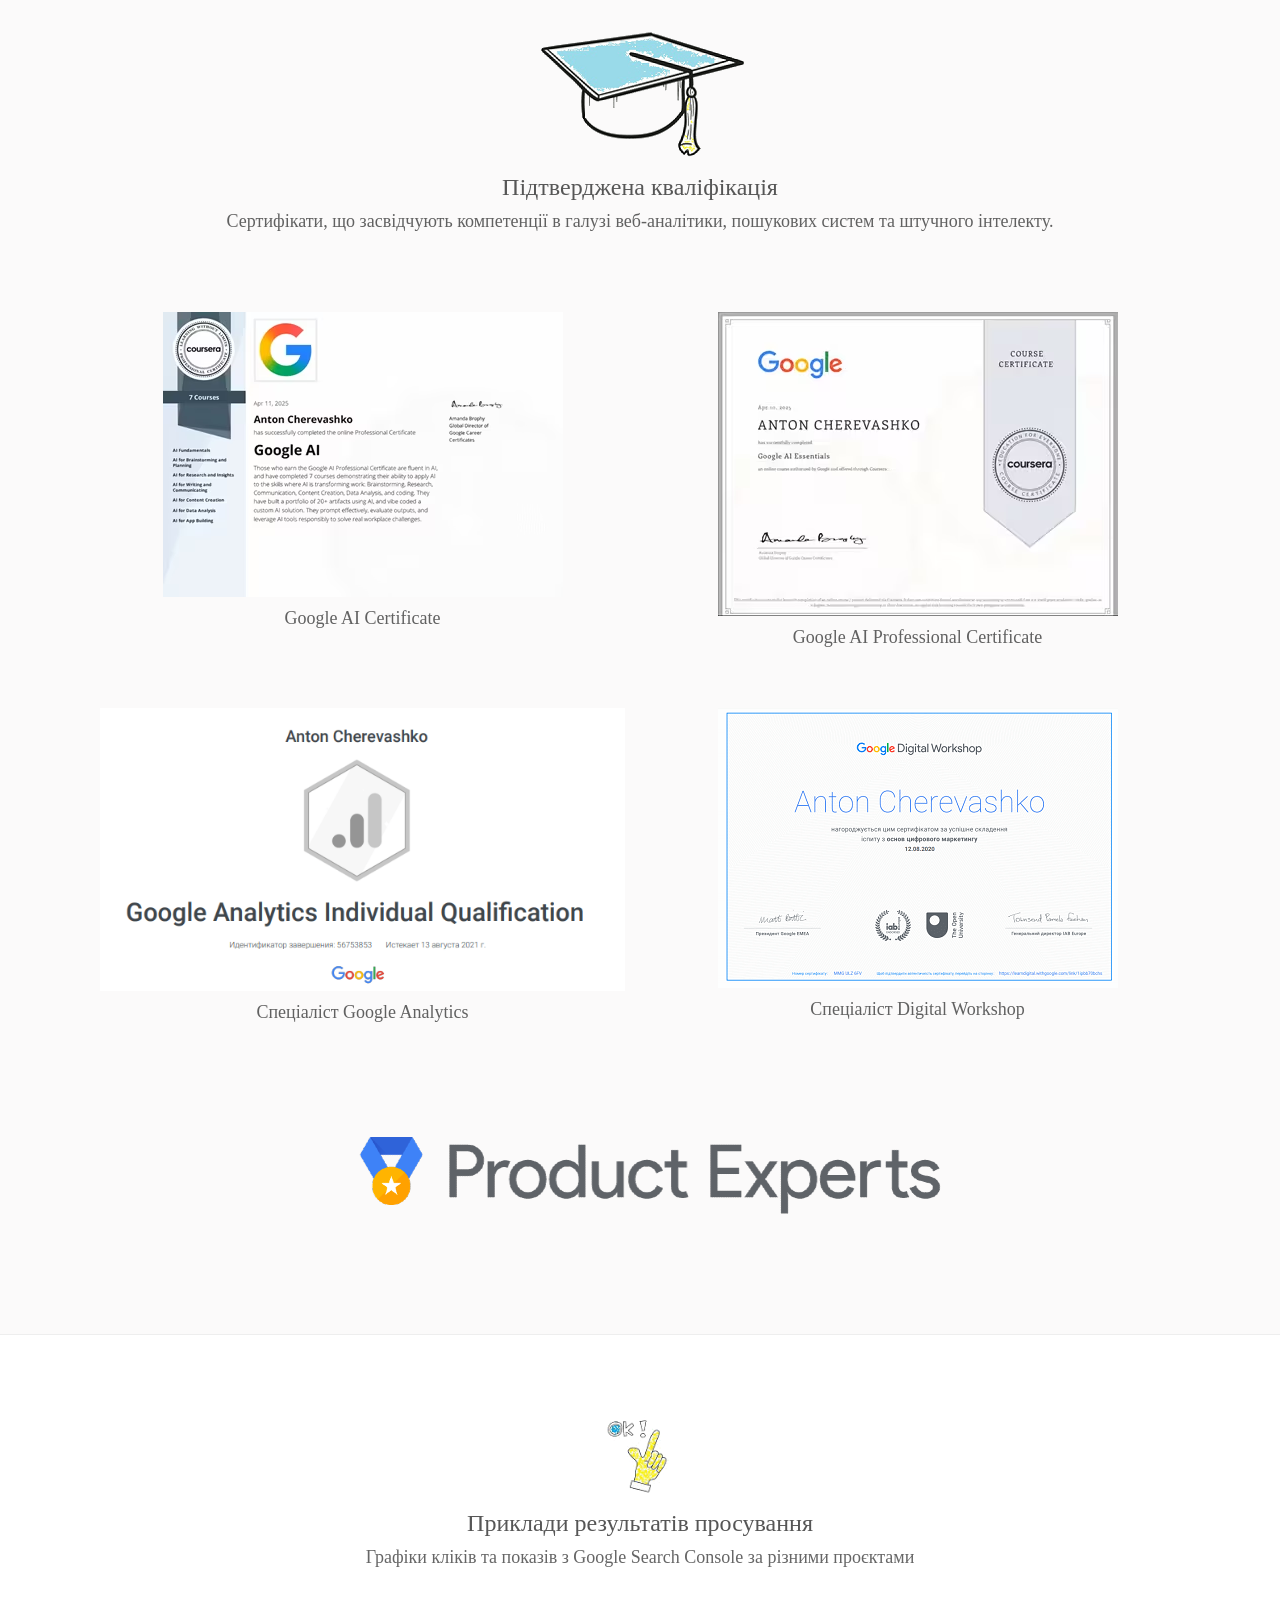
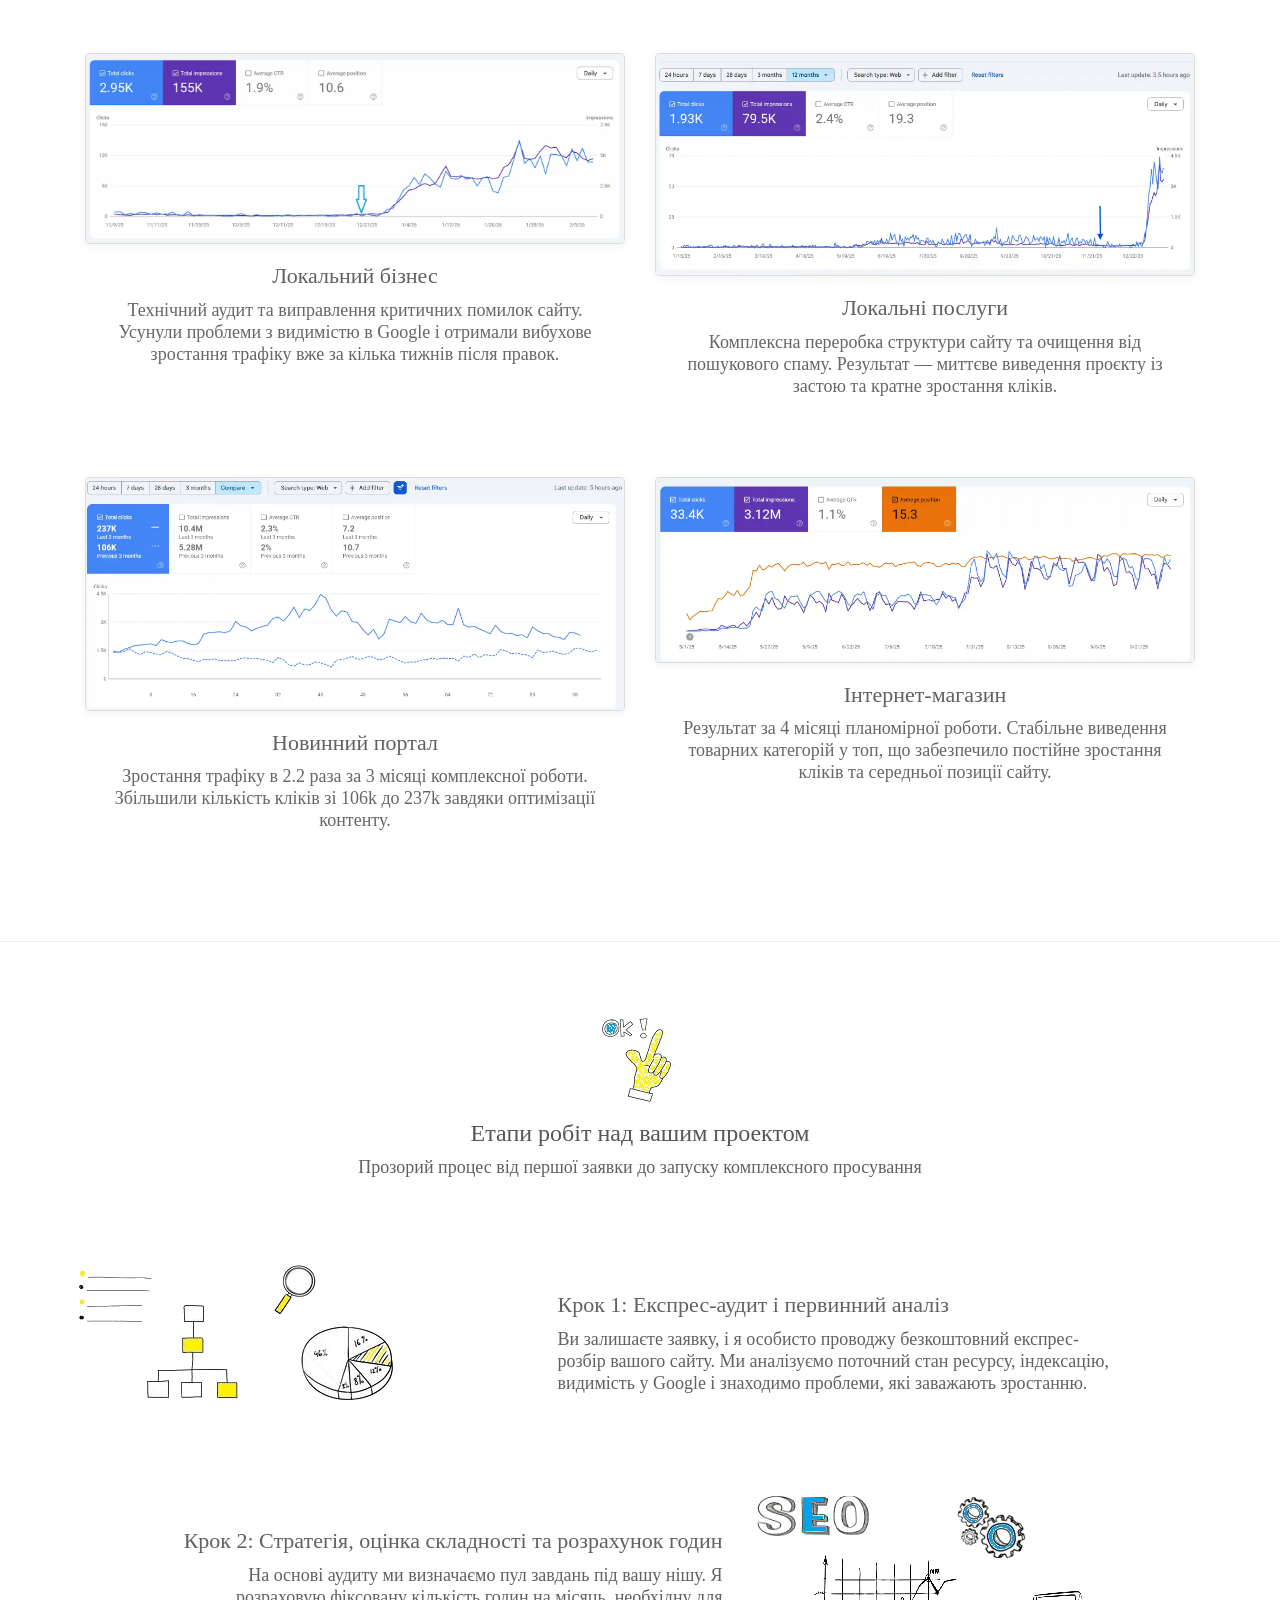
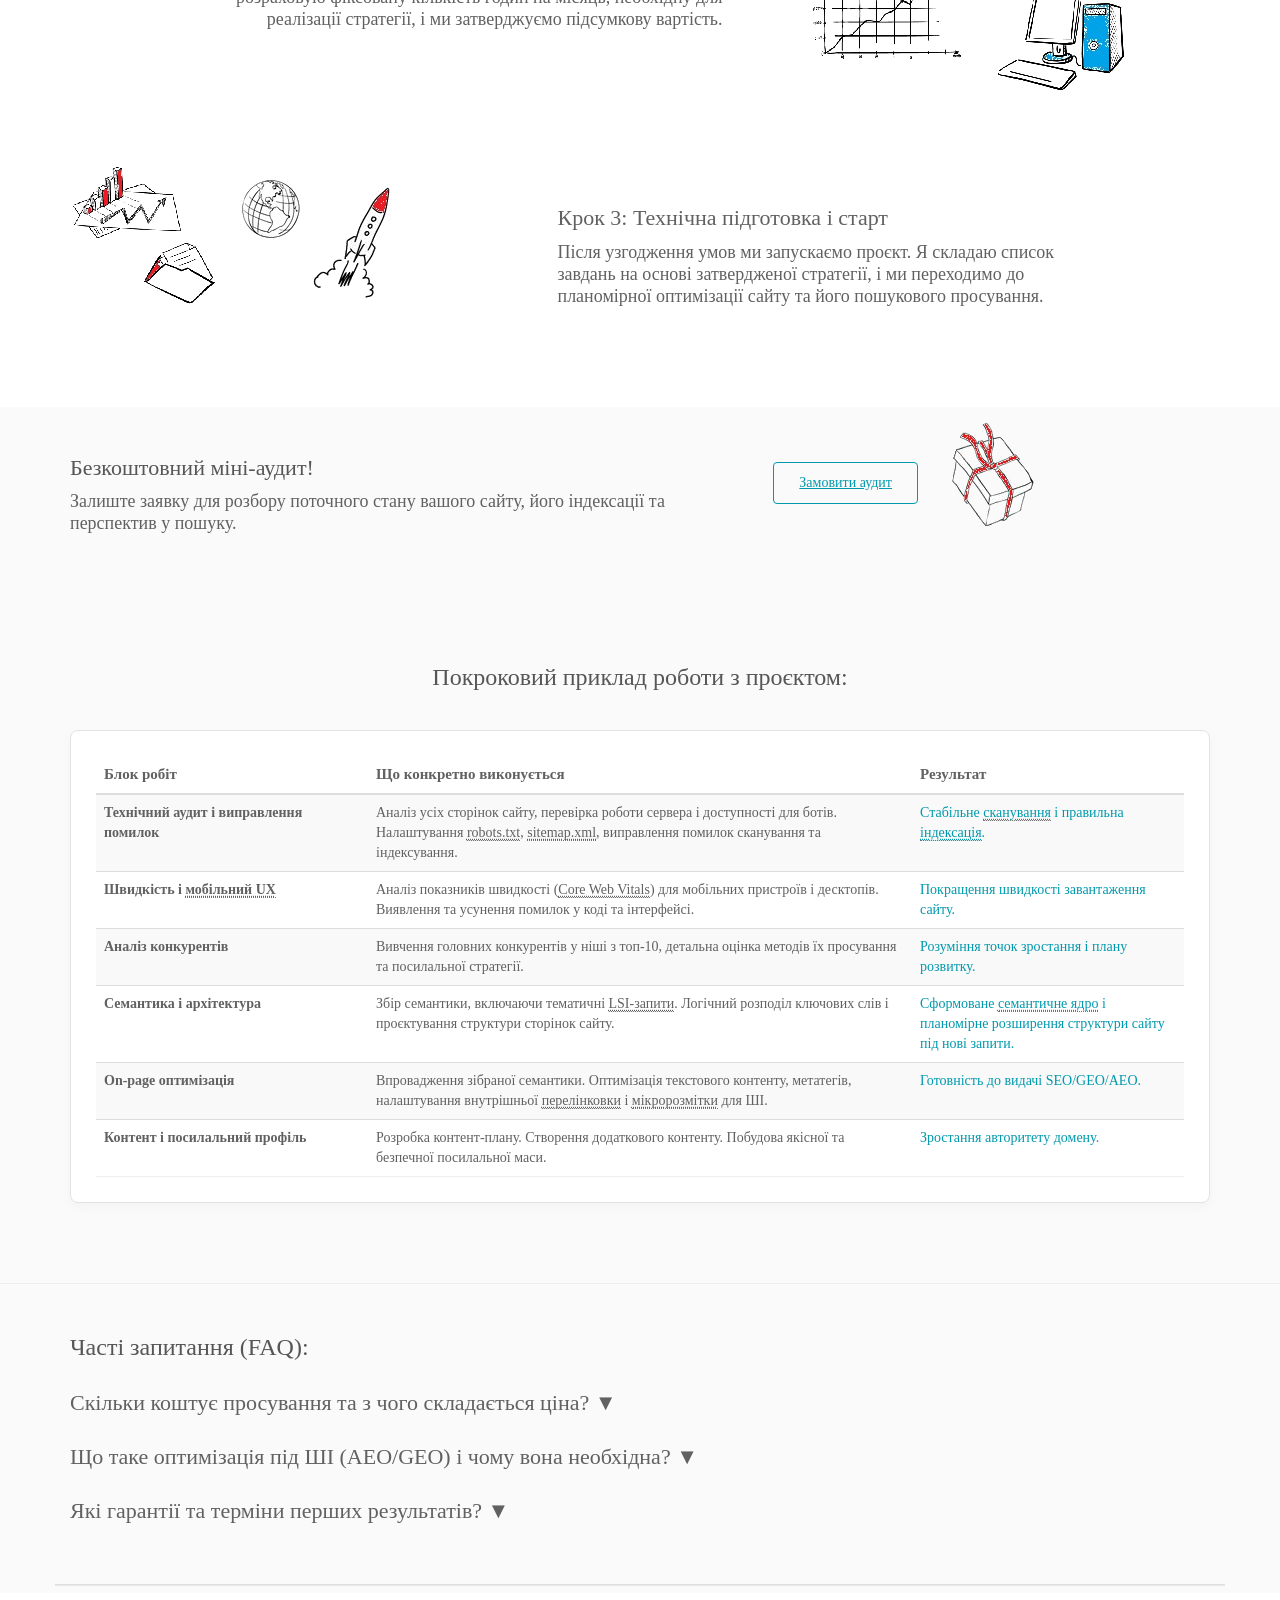
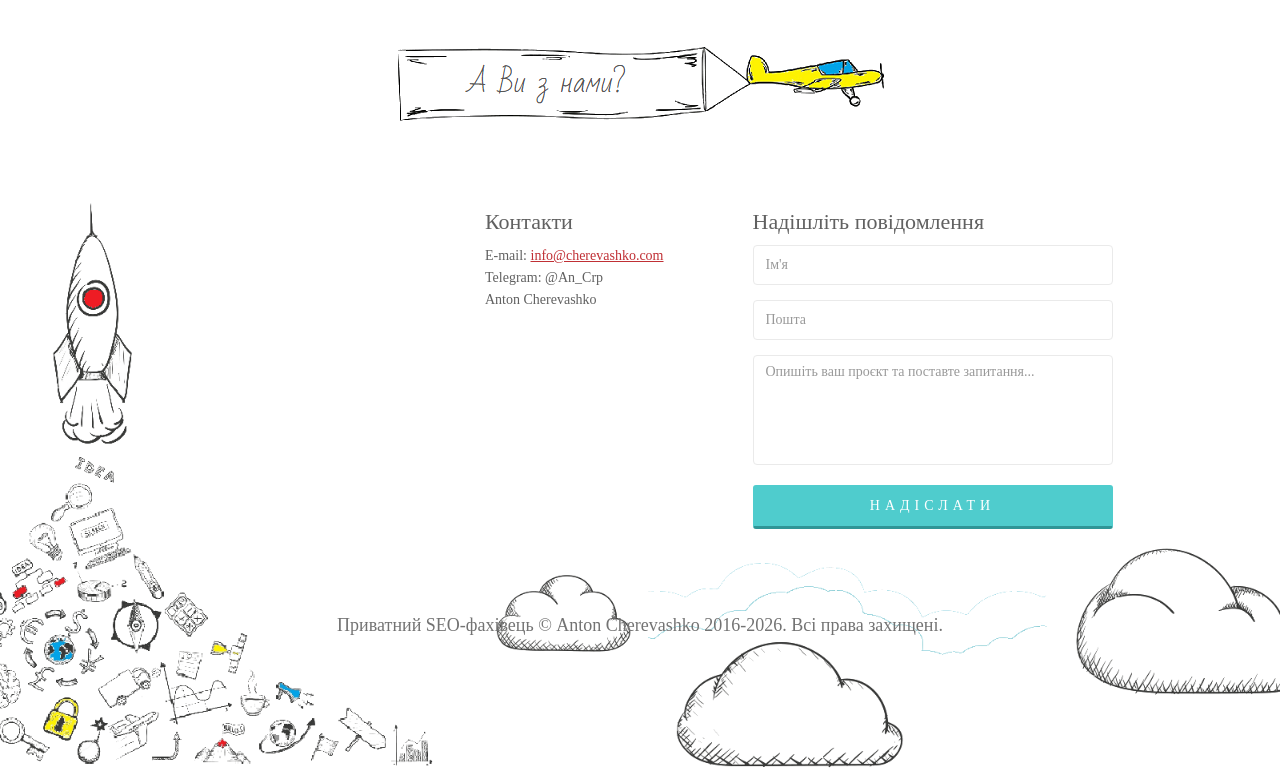
<file: ua.html>
<!DOCTYPE html> 
<html lang="uk"> 
<head> 
    <meta charset="utf-8"> 
    <meta name="viewport" content="width=device-width, initial-scale=1.0"> 
    <meta name="robots" content="INDEX, FOLLOW">
    <meta name="author" content="Anton Cherevashko"> 
    <title>Приватний SEO/AI-фахівець</title> 
    <meta name="description" content="Комплексне просування та оптимізація сайтів. Органічний трафік та AI-пошук. Приватний експерт"> 
    

    <meta property="og:type" content="website">
    <meta property="og:url" content="https://cherevashko.com/ua.html">
    <meta property="og:title" content="Приватний SEO/AI-фахівець">
    <meta property="og:description" content="Комплексне просування та оптимізація сайтів. Органічний трафік та AI-пошук. Приватний експерт">
    <meta property="og:image" content="https://cherevashko.com/images/logo.png">


    <meta property="twitter:card" content="summary_large_image">
    <meta property="twitter:url" content="https://cherevashko.com/ua.html">
    <meta property="twitter:title" content="Приватний SEO/AI-фахівець">
    <meta property="twitter:description" content="Комплексне просування та оптимізація сайтів. Органічний трафік та AI-пошук. Приватний експерт">
    <meta property="twitter:image" content="https://cherevashko.com/images/logo.png">


    <link href="css/bootstrap.min.css" rel="stylesheet"> 
    
    <link rel="alternate" hreflang="ru" href="https://cherevashko.com"/> 
    <link rel="alternate" hreflang="uk" href="https://cherevashko.com/ua.html"/> 
    <link rel="alternate" hreflang="en" href="https://cherevashko.com/en.html"/> 
    <link rel="icon" type="image/x-icon" href="https://cherevashko.com/favicon.ico">
    <link rel="canonical" href="https://cherevashko.com/ua.html"/> 
    <meta name="google-site-verification" content="b0Rxc4AK39d6xfYlQglA18QN-VGbjV7xSap00zNHeNU" /> 




    <style>

        body { background: #fff; font-weight: 300; font-size: 14px; line-height: 22px; color: #616161; }
        html { height: 100%; }
        a { color: #C03035; transition: 300ms; }
        a:hover { outline: none; text-decoration: none; color: #4fcccd; }
        a:focus { outline: none; outline-offset: 0; }
        ul { list-style: none; }
        h1, h2, h3, h4, h5, h6 { font-weight: 300; }
        h1 { color: #565656; font-size: 28px; }
        h2 { font-size: 24px; color: #565656; }
        h3 { font-size: 22px; }


        .overflow { overflow: hidden; }
        .uppercase { text-transform: uppercase; }
        .align-right { text-align: right; }
        .inline { display: inline-block; }
        .padding { padding: 65px 0; }
        .title { color: #565656; font-weight: 300; }


        .btn-common { font-size: 14px; color: #0099ae; border: 1px solid #0099ae; font-weight: 300; padding: 10px 25px; }
        .btn-common:hover, .btn-common:focus { outline: none; background: none; box-shadow: none; color: #01707f; border-color: #01707f; }
        .btn-submit { width: 100%; background-color: #4fcccd; color: #fff; font-size: 14px; font-weight: 300; letter-spacing: 5px; text-transform: uppercase; border-radius: 3px; margin-top: 5px; border-bottom: 3px solid #2f9697; box-shadow: none; padding: 10px; }
        .btn-submit:hover, .btn-submit:focus { color: #fff; outline: none; box-shadow: none; opacity: .8; }
        .form-control { border: 1px solid #eaeaea; font-weight: 300; outline: none; box-shadow: none; height: 40px; }
        .form-control:hover, .form-control:focus { border-color: #4fcccd; outline: none; box-shadow: none; }
        #message { height: 110px; resize: none; }


        .scaleIn { -webkit-animation-name: scaleIn; animation-name: scaleIn; }
        @-webkit-keyframes scaleIn { 0% { opacity: 0; transform: scale(0); } 100% { opacity: 1; transform: scale(1); } }
        @keyframes scaleIn { 0% { opacity: 0; transform: scale(0); } 100% { opacity: 1; transform: scale(1); } }


        #header { margin-bottom: 0; padding: 30px 0 60px 0; }
        #header .container { display: flex; flex-direction: column; }
        .header-top { display: flex; justify-content: flex-end; margin-bottom: 20px; }
        #header .nav-pills { display: flex; gap: 20px; margin: 0; padding: 0; list-style: none; }
        #header .nav-pills li { font-size: 15px; color: #616161; }
        #header .logo { display: flex; justify-content: flex-start; }


        #home-slider { background: url(images/home/slider-bg.png) 0 100% repeat-x; position: relative; }
        #home-slider .main-slider { position: relative; height: 450px; }
        #home-slider .slide-text { position: absolute; top: 50px; left: 0; width: 450px; }
        #home-slider .slider-hill { position: absolute; right: 0; bottom: 80px; }
        #home-slider .slider-house { position: absolute; right: 160px; bottom: 30px; }
        #home-slider .slider-birds1 { position: absolute; right: 470px; bottom: -25px; }
        #home-slider h1 { margin-top: 100px; margin-bottom: 25px; }
        #home-slider .btn-common { margin-top: 20px; }


        .single-service { overflow: hidden; display: block; }
        .single-service img { margin-bottom: 35px; }
        .single-service h2 { margin-top: 0; margin-bottom: 15px; }
        .single-service p { padding: 0 48px; }
        .clients { margin-bottom: 45px; }
        .clients img { display: inline-block; }
        .single-features { overflow: hidden; padding-top: 65px; padding-bottom: 40px; }
        .single-features .col-sm-6 { margin-top: 50px; }
        .single-features h2 { margin-bottom: 15px; }


         #action { background-color: #fbfafa; background-repeat: repeat-x; height: 157px; background-position: center; display: table; position: relative; width: 100%; }
        .vertical-center { display: table-cell; vertical-align: middle; width: 100%; }
        .action h1 { margin-top: 0; }
        .action p { font-size: 18px; margin-bottom: 0; font-weight: 300; }
        .action .btn-common { margin-top: 55px; float: left; margin-left: 5%; }
        #action .col-sm-5 { position: absolute; top: 0; height: 100%; right: 0; }
        .tour-button { background-image: url(images/home/tour-icon2.png); height: 100%; background-repeat: no-repeat; position: absolute; width: 100%; left: 0; background-position: 181px 4px; }


        #footer { padding-bottom: 10%; background-image: url(images/home/footer.png); background-repeat: no-repeat; background-position: bottom center; background-size: 100% auto; }
        #footer h1 { margin-bottom: 65px; margin-top: 36px; }
        #footer .bottom-separator { margin-bottom: 60px; }
        .contact-info.bottom { padding-left: 25px; }
        .bottom > h2 { margin-top: 0; margin-bottom: 26px; color: #565656; }
        .bottom > address { line-height: 22px; margin-bottom: 40px; }
        .copyright-text { margin-top: 70px; color: #737373; font-size: 16px; padding-bottom: 15px; }
        .copyright-text p { margin-bottom: 0; }


        section:nth-of-type(2) { padding: 60px 0 30px 0; }


        section:nth-of-type(3) { padding: 60px 0 30px 0; }
        section:nth-of-type(3) .clients img { margin: 0 auto; }
        section:nth-of-type(3) .title { margin-top: 15px; }


        section:nth-of-type(4) { padding: 70px 0 40px 0; background-color: #fbfafa; }
        section:nth-of-type(4) .clients img { margin: 0 auto; }
        section:nth-of-type(4) .title { margin-top: 15px; }
        section:nth-of-type(4) > .container > .row > .col-sm-12 > .col-sm-12:nth-of-type(2) { margin-top: 35px; }
        section:nth-of-type(4) > .container > .row > .col-sm-12 > .col-sm-12:nth-of-type(3) { margin-top: 20px; }
        section:nth-of-type(4) > .container > .col-sm-12:last-child { margin-top: 20px; margin-bottom: 30px; }
        section:nth-of-type(4) .col-sm-6 { margin-bottom: 30px; }
        section:nth-of-type(4) .col-sm-6 p { margin-top: 10px; color: #616161; }


        section:nth-of-type(5) { padding: 80px 0; background: #fff; border-top: 1px solid #eee; border-bottom: 1px solid #eee; }
        section:nth-of-type(5) .clients img { max-height: 80px; width: auto; margin: 0 auto; }
        section:nth-of-type(5) .title { margin-top: 15px; }
        section:nth-of-type(5) .clients p { color: #666; }
        section:nth-of-type(5) > .container > .row > .col-sm-12 > .col-sm-12 { margin-top: 40px; }
        section:nth-of-type(5) .row .row:first-child { margin-bottom: 50px; }
        section:nth-of-type(5) .col-sm-6 { margin-bottom: 30px; }
        section:nth-of-type(5) .col-sm-6 img { border: 1px solid #ddd; border-radius: 4px; box-shadow: 0 2px 8px rgba(0,0,0,0.06); }
        section:nth-of-type(5) .col-sm-6 h3 { margin-top: 20px; }
        section:nth-of-type(5) .col-sm-6 p { color: #666; max-width: 90%; margin: 10px auto 0 auto; }


        section:nth-of-type(6) { padding: 70px 0 20px 0; }
        section:nth-of-type(6) .clients img { margin: 0 auto; }
        section:nth-of-type(6) .title { margin-top: 15px; }
        section:nth-of-type(6) > .container > .row { margin-top: 20px; }
        section:nth-of-type(6) .single-features { padding-top: 30px; }
        section:nth-of-type(6) .single-features:last-child { padding-bottom: 50px; }
        section:nth-of-type(6) .single-features .col-sm-6 { margin-top: 20px; }


        section:nth-of-type(7) { margin-top: 20px; }


        section:nth-of-type(8) { padding: 80px 0; background-color: #fbfafa; border-bottom: 1px solid #eee; }
        section:nth-of-type(8) h2.title { margin-bottom: 40px; }
        section:nth-of-type(8) .table-responsive { background: #fff; padding: 25px; border-radius: 8px; border: 1px solid #e3e3e3; box-shadow: 0 4px 12px rgba(0,0,0,0.03); overflow-x: auto; -webkit-overflow-scrolling: touch; }
        section:nth-of-type(8) table { border: none; min-width: 650px; margin-bottom: 0; }
        section:nth-of-type(8) thead tr { border-bottom: 2px solid #ddd; }
        section:nth-of-type(8) th { font-size: 15px; padding-bottom: 15px; }
        section:nth-of-type(8) th:nth-child(1), section:nth-of-type(8) th:nth-child(3) { width: 25%; }
        section:nth-of-type(8) th:nth-child(2) { width: 50%; }
        section:nth-of-type(8) tbody tr { border-bottom: 1px solid #eee; }
        section:nth-of-type(8) td { padding: 15px 8px; }
        section:nth-of-type(8) td:nth-child(3) { color: #0099ae; }


        section:nth-of-type(9) { padding-top: 30px; }
        section:nth-of-type(9) hr:last-of-type { border-color: rgba(0,0,0,0.1); }



        @media only screen and (max-width: 992px) {
            h1 { font-size: 26px; }
            #home-slider { margin-top: 30px; }
            #home-slider .main-slider { height: 250px; }
            #home-slider .slide-text { top: 0; width: 50%; }
            #home-slider h1 { margin-top: 0; }
            #home-slider .slider-hill { width: 400px; bottom: 0px; }
            #home-slider .slider-house { width: 250px; right: 90px; bottom: -20px; }
            #home-slider .slider-birds1 { right: 320px; bottom: 60px; width: 70px; }
        }

        @media only screen and (max-width: 768px) {
            h1 { font-size: 26px; }
            h2 { font-size: 22px; }
            .padding { padding: 30px 0; }
            #header { padding-bottom: 40px; padding-top: 10px; }
            .header-top { justify-content: center; }
            #header .logo { justify-content: center; }
            #home-slider { margin: 50px 20px; }
            #home-slider .main-slider { height: 500px; }
            #home-slider .slide-text { top: 0; width: 100%; text-align: center; }
            #home-slider .slider-hill { right: 50%; margin-right: -140px; width: 300px; }
            #home-slider .slider-house { right: 50%; margin-right: -125px; bottom: -45px; }
            #home-slider .slider-birds1 { width: 70px; right: 50%; margin-right: 120px; bottom: 0px; }
            #action.responsive { height: 255px; }
            .action.take-tour { margin-top: -95px; }
            .action.take-tour .col-sm-7 { width: 100%; text-align: center; }
            .action.take-tour .col-sm-5 { width: 100%; margin-top: 120px; position: static; height: auto; }
            .single-features { padding-bottom: 0; padding-top: 30px; text-align: center; }
            .single-features img { margin-bottom: 25px; }
            .single-features * { display: inline-block; text-align: center; }
            #main-contact-form .btn-submit { width: 50%; margin: 0 auto; display: block; }
        }

        @media screen and (min-width: 200px) and (max-width: 979px) {
            #home-slider .slider-house { display: none; }
            #home-slider .slider-birds1 { display: none; }
        }

        @media screen and (min-width: 980px) {
            #home-slider .slider-house { display: inline; }
            #home-slider .slider-birds1 { display: inline; }
        }

.clickable-arrow {
  cursor: pointer;
}


    </style>

</head> 
<body> 
    <header id="header"> 
        <div class="container">
            <div class="header-top">
                <ul class="nav nav-pills"> 
                    <li><a href="mailto:info@cherevashko.com">info@cherevashko.com</a></li>
                    <li><a href="/" hreflang="uk">RU</a></li> 
                    <li><a href="en.html" hreflang="en">EN</a></li> 
                </ul> 
            </div>
            <div class="logo">
                <img src="images/logo.png" alt="Логотип" title="Логотип">
            </div> 
        </div>
    </header> 

    <section id="home-slider"> 
        <div class="container"> 
            <div class="row"> 
                <div class="main-slider"> 
                    <div class="slide-text"> 
                        <h1>Приватний SEO/AI-фахівець</h1> 
                        <p>Комплексне просування та оптимізація сайтів. Органічний трафік та AI-пошук. Приватний експерт.</p> 
                        <a href="#signup" data-toggle="modal" data-target="#forget_password" class="btn btn-common">Обговорити проєкт</a> 
                    </div> 
                    <img src="images/home/slider/hill.png" class="slider-hill" alt="Приватний SEO/AI-фахівець" title="Приватний SEO/AI-фахівець"> 
                    <img src="images/home/slider/house.png" class="slider-house" alt="SEO лого" title="SEO лого"> 
                    <img src="images/home/slider/birds1.png" class="slider-birds1" alt="Приватний експерт" title="Приватний експерт"> 
                </div> 
            </div> 
        </div> 
    </section>  

    <section id="services"> 
        <div class="container"> 
            <div class="row"> 
                <div class="col-sm-4 text-center padding wow fadeIn"> 
                    <div class="single-service"> 
                        <div class="wow scaleIn"> 
                            <img src="images/home/icon1.png" loading="lazy" alt="Прозорість процесів" title="Прозорість процесів"> 
                        </div> 
                        <h3>Прозорість процесів</h3> 
                        <p>Як приватний SEO-спеціаліст, я особисто веду ваш проєкт без посередників. Ви спілкуєтеся безпосередньо з виконавцем і платите за досвід експерта, а не за конвеєр агентства.</p> 
                    </div> 
                </div> 
                <div class="col-sm-4 text-center padding wow fadeIn"> 
                    <div class="single-service"> 
                        <div class="wow scaleIn"> 
                            <img src="images/home/icon2.png" loading="lazy" alt="Оптимізація під AI" title="Оптимізація під AI"> 
                        </div> 
                        <h3>Оптимізація під AI (AEO / GEO)</h3> 
                        <p>Роблю не тільки стандартне SEO, але й адаптую сайт під сучасні ШІ-технології. Ваш бренд буде виводитися в рекомендаціях Gemini, ChatGPT і швидких відповідях Google, випереджаючи конкурентів.</p> 
                    </div> 
                </div> 
                <div class="col-sm-4 text-center padding wow fadeIn"> 
                    <div class="single-service"> 
                        <div class="wow scaleIn"> 
                            <img src="images/home/icon3.png" alt="Робота на зростання трафіку" title="Робота на зростання трафіку" loading="lazy"> 
                        </div> 
                        <h3>Робота на зростання трафіку</h3> 
                        <p>Замість просування 10-20 обраних ключів, я опрацьовую всю можливу семантику. Комплексна оптимізація під сотні й тисячі запитів дає сайту зростання кліків і переходів з пошуку.</p> 
                    </div> 
                </div> 
            </div> 
        </div> 
    </section> 

    <section id="clients"> 
        <div class="container"> 
            <div class="row"> 
                <div class="col-sm-12"> 
                    <div class="clients text-center wow fadeInUp"> 
                        <p><img src="images/home/clients.png" class="img-responsive" loading="lazy" alt="Досвід у SEO" title="Досвід у SEO"></p> 
                        <h2 class="title">В SEO з 2012 року</h2> 
                        <p>Понад 400 успішно виконаних проєктів.<br> Почесний експерт форуму Google Webmasters!</p> 
                    </div> 
                </div> 
            </div> 
        </div> 
    </section> 



    <section id="clients"> 
        <div class="container"> 
            <div class="row"> 
                <div class="col-sm-12 text-center"> 
                    <div class="clients text-center wow fadeInUp"> 
                        <p><img src="images/home/certificate.png" loading="lazy" class="img-responsive" alt="Сертифікати спеціаліста" title="Сертифікати спеціаліста"></p> 
                        <h2 class="title">Підтверджена кваліфікація</h2> 
                        <p>Сертифікати, що засвідчують компетенції в галузі веб-аналітики, пошукових систем та штучного інтелекту.</p> 
                    </div> 
                    
                    <div class="col-sm-12 text-center"> 

                        <div class="col-sm-6 wow fadeInLeft"> 
                            <img src="images/google-ai-certificate.avif" loading="lazy" class="img-responsive inline" alt="Google AI Certificate" title="Google AI Certificate">
                            <p>Google AI Certificate</p>
                        </div> 
                        <div class="col-sm-6 wow fadeInRight"> 
                            <img src="images/google-ai-professional-certificate.avif" loading="lazy" class="img-responsive inline" alt="Google AI Professional Certificate" title="Google AI Professional Certificate">
                            <p>Google AI Professional Certificate</p>
                        </div> 
                    </div>

                    <div class="col-sm-12 text-center"> 

                        <div class="col-sm-6 wow fadeInLeft"> 
                            <img src="images/home/GA.png" loading="lazy" class="img-responsive inline" alt="Сертифікат google analytics" title="Сертифікат google analytics">
                            <p>Спеціаліст Google Analytics</p>
                        </div> 
                        <div class="col-sm-6 wow fadeInRight"> 
                            <img src="images/home/DW.png" loading="lazy" class="img-responsive inline" alt="Сертифікат digital workshop" title="Сертифікат digital workshop">
                            <p>Спеціаліст Digital Workshop</p>
                        </div> 
                    </div>
                </div>
            </div> 
            <div class="col-sm-12 text-center">  
                <img src="images/home/Product-Experts.png" loading="lazy" class="img-responsive inline" alt="Product Experts" title="Product Experts"> 
            </div> 
        </div>
    </section> 




    <section id="cases">
        <div class="container">
            <div class="row">
                <div class="col-sm-12 text-center">
                    <div class="clients text-center wow fadeInUp">
                        <p><img src="images/home/worksite.png" loading="lazy" class="img-responsive" alt="Приклади результатів просування" title="Приклади результатів просування"></p>
                        <h2 class="title">Приклади результатів просування</h2>
                        <p>Графіки кліків та показів з Google Search Console за різними проєктами</p>
                    </div>
                    
                    <div class="col-sm-12 text-center">

                        <div class="row">
                            <div class="col-sm-6 wow fadeInLeft">
                                <img src="images/125529.webp" loading="lazy" class="img-responsive inline" alt="Графік одного з кейсів" title="Графік одного з кейсів">
                                <h3>Локальний бізнес</h3>
                                <p>Технічний аудит та виправлення критичних помилок сайту. Усунули проблеми з видимістю в Google і отримали вибухове зростання трафіку вже за кілька тижнів після правок.</p>
                            </div>
                            <div class="col-sm-6 wow fadeInRight">
                                <img src="images/190501.webp" loading="lazy" class="img-responsive inline" alt="Графік другого кейса" title="Графік другого кейса">
                                <h3>Локальні послуги</h3>
                                <p>Комплексна переробка структури сайту та очищення від пошукового спаму. Результат — миттєве виведення проєкту із застою та кратне зростання кліків.</p>
                            </div>
                        </div>

                        <div class="row">
                            <div class="col-sm-6 wow fadeInLeft">
                                <img src="images/201345.webp" loading="lazy" class="img-responsive inline" alt="Кейс 3" title="Кейс 3">
                                <h3>Новинний портал</h3>
                                <p>Зростання трафіку в 2.2 раза за 3 місяці комплексної роботи. Збільшили кількість кліків зі 106k до 237k завдяки оптимізації контенту.</p>
                            </div>
                            <div class="col-sm-6 wow fadeInRight">
                                <img src="images/201742.webp" loading="lazy" class="img-responsive inline" alt="Кейс 4" title="Кейс 4">
                                <h3>Інтернет-магазин</h3>
                                <p>Результат за 4 місяці планомірної роботи. Стабільне виведення товарних категорій у топ, що забезпечило постійне зростання кліків та середньої позиції сайту.</p>
                            </div>
                        </div>
                    </div>
                </div>
            </div>
        </div>
    </section>


    <section id="features"> 
        <div class="container"> 
            <div class="clients text-center wow fadeInUp animated"> 
                <p><img src="images/home/worksite.png" loading="lazy" class="img-responsive" alt="Як ми розпочнемо роботу над проєктом" title="Як ми розпочнемо роботу над проєктом"></p> 
                <h2 class="title">Етапи робіт над вашим проектом</h2> 
                <p>Прозорий процес від першої заявки до запуску комплексного просування</p> 
            </div> 
            <div class="row"> 
                <div class="single-features"> 
                    <div class="col-sm-5 wow fadeInLeft"> 
                        <img src="images/home/image1.png" class="img-responsive" loading="lazy" alt="Експрес-аудит і первинний аналіз" title="Експрес-аудит і первинний аналіз"> 
                    </div> 
                    <div class="col-sm-6 wow fadeInRight"> 
                        <h3>Крок 1: Експрес-аудит і первинний аналіз</h3> 
                        <p>Ви залишаєте заявку, і я особисто проводжу безкоштовний експрес-розбір вашого сайту. Ми аналізуємо поточний стан ресурсу, індексацію, видимість у Google і знаходимо проблеми, які заважають зростанню.</p> 
                    </div> 
                </div> 
                <div class="single-features"> 
                    <div class="col-sm-6 col-sm-offset-1 align-right wow fadeInLeft"> 
                        <h3>Крок 2: Стратегія, оцінка складності та розрахунок годин</h3> 
                        <p>На основі аудиту ми визначаємо пул завдань під вашу нішу. Я розраховую фіксовану кількість годин на місяць, необхідну для реалізації стратегії, і ми затверджуємо підсумкову вартість.</p> 
                    </div> 
                    <div class="col-sm-5 wow fadeInRight"> 
                        <img src="images/home/image2.png" loading="lazy" class="img-responsive" alt="Стратегія, оцінка складності та розрахунок годин" title="Стратегія, оцінка складності та розрахунок годин"> 
                    </div> 
                </div> 
                <div class="single-features"> 
                    <div class="col-sm-5 wow fadeInLeft"> 
                        <img src="images/home/image3.png" class="img-responsive" loading="lazy" alt="Технічна підготовка і старт" title="Технічна підготовка і старт"> 
                    </div> 
                    <div class="col-sm-6 wow fadeInRight"> 
                        <h3>Крок 3: Технічна підготовка і старт</h3> 
                        <p>Після узгодження умов ми запускаємо проєкт. Я складаю список завдань на основі затвердженої стратегії, і ми переходимо до планомірної оптимізації сайту та його пошукового просування.</p> 
                    </div> 
                </div> 
            </div> 
        </div> 
    </section>


    <section id="action" class="responsive"> 
        <div class="vertical-center"> 
            <div class="container"> 
                <div class="row"> 
                    <div class="action take-tour"> 
                        <div class="col-sm-7 wow fadeInLeft"> 
                            <h3 class="title">Безкоштовний міні-аудит!</h3> 
                            <p>Залиште заявку для розбору поточного стану вашого сайту, його індексації та перспектив у пошуку.</p> 
                        </div> 
                        <div class="col-sm-5 text-center wow fadeInRight"> 
                            <div class="tour-button"> 
                                <a href="#signup" data-toggle="modal" data-target="#present" class="btn btn-common">Замовити аудит</a> 
                            </div> 
                        </div> 
                    </div> 
                </div> 
            </div> 
        </div> 
    </section> 


    <section id="features"> 
        <div class="container"> 
            <div class="row"> 
                <div class="col-sm-12"> 
                    <h2 class="title text-center">Покроковий приклад роботи з проєктом:</h2>
                    
             
                    <div class="table-responsive">
                        <table class="table table-striped table-hover">
                            <thead>
                                <tr>
                                    <th>Блок робіт</th>
                                    <th>Що конкретно виконується</th>
                                    <th>Результат</th>
                                </tr>
                            </thead>
                            <tbody>
                                <tr>
                                    <td><strong>Технічний аудит і виправлення помилок</strong></td>
                                    <td>Аналіз усіх сторінок сайту, перевірка роботи сервера і доступності для ботів. Налаштування <abbr title="Текстовий файл з інструкціями для пошукових роботів, які сторінки сайту можна сканувати, а які ні">robots.txt</abbr>, <abbr title="Карта сайту у форматі XML, яка допомагає пошуковим системам швидше знаходити та індексувати сторінки">sitemap.xml</abbr>, виправлення помилок сканування та індексування.</td>
                                    <td>Стабільне <abbr title="Процес, при якому пошукові роботи (павуки) обходять сторінки сайту, вивчають їх код і контент для подальшого додавання в індекс">сканування</abbr> і правильна <abbr title="Процес додавання сторінок сайту в базу даних пошукової системи, після чого вони починають відображатися в результатах пошуку за запитами користувачів">індексація</abbr>.</td>
                                </tr>
                                <tr>
                                    <td><strong>Швидкість і <abbr title="User Experience — користувацький досвід на смартфонах і планшетах">мобільний UX</abbr></strong></td>
                                    <td>Аналіз показників швидкості (<abbr title="Набір ключових метрик Google (LCP, INP, CLS) для оцінки швидкості завантаження, чуйності та візуальної стабільності сторінок">Core Web Vitals</abbr>) для мобільних пристроїв і десктопів. Виявлення та усунення помилок у коді та інтерфейсі.</td>
                                    <td>Покращення швидкості завантаження сайту.</td>
                                </tr>
                                <tr>
                                    <td><strong>Аналіз конкурентів</strong></td>
                                    <td>Вивчення головних конкурентів у ніші з топ-10, детальна оцінка методів їх просування та посилальної стратегії.</td>
                                    <td>Розуміння точок зростання і плану розвитку.</td>
                                </tr>
                                <tr>
                                    <td><strong>Семантика і архітектура</strong></td>
                                    <td>Збір семантики, включаючи тематичні <abbr title="Слова і фрази, які тематично пов'язані з головним ключовим словом і допомагають пошуковим системам краще зрозуміти контекст сторінки">LSI-запити</abbr>. Логічний розподіл ключових слів і проєктування структури сторінок сайту.</td>
                                    <td>Сформоване <abbr title="Повний набір ключових слів, фраз і пошукових запитів, які максимально точно описують тематику сайту і використовуються для його просування">семантичне ядро</abbr> і планомірне розширення структури сайту під нові запити.</td>
                                </tr>
                                <tr>
                                    <td><strong>On-page оптимізація</strong></td>
                                    <td>Впровадження зібраної семантики. Оптимізація текстового контенту, метатегів, налаштування внутрішньої <abbr title="Зв'язування сторінок одного сайту між собою за допомогою гіперпосилань для зручності користувачів та покращення індексації">перелінковки</abbr> і <abbr title="Впровадження спеціальних тегів і атрибутів (Schema.org) у код сайту, які допомагають пошуковикам краще зрозуміти структуру контенту">мікророзмітки</abbr> для ШІ.</td>
                                    <td>Готовність до видачі SEO/GEO/AEO.</td>
                                </tr>
                                <tr>
                                    <td><strong>Контент і посилальний профіль</strong></td>
                                    <td>Розробка контент-плану. Створення додаткового контенту. Побудова якісної та безпечної посилальної маси.</td>
                                    <td>Зростання авторитету домену.</td>
                                </tr>
                            </tbody>
                        </table>
                    </div>
                </div>
            </div>
        </div> 
    </section>


    <section id="action" class="responsive"> 
    <div class="vertical-center"> 
        <div class="container"> 
            <div class="row">
               
                <div class="action take-tour"> 
                    
                    
                        <h2 class="container title">Часті запитання (FAQ):</h2> 
                        <div class="container faq-container"> 
                            
                          
                            <details class="faq-item" > 
                                <summary ><h3>Скільки коштує просування та з чого складається ціна? <span class="clickable-arrow">&#9660;</span></h3></summary> 
                                <div class="faq-answer"> 
                                    <p >Я працюю за погодинною моделлю, а підсумкова вартість розраховується індивідуально після аудиту проєкту. Вона складається з двох частин:<br>
                                    1. Робота спеціаліста. Ми визначаємо необхідну кількість годин на місяць. Вартість години залежить від складності завдань. <br>
                                    2. Посилальний бюджет. Закладається окремо. <br>
                                    Ви не переплачуєте за шаблонні пакети, а платите тільки за реальні години і стратегію під ваші цілі.</p> 
                                </div> 
                            </details> 

                        
                            <details class="faq-item"> 
                                <summary ><h3>Що таке оптимізація під ШІ (AEO/GEO) і чому вона необхідна? <span class="clickable-arrow">&#9660;</span></h3></summary> 
                                <div class="faq-answer"> 
                                    <p>Традиційна видача змінюється: користувачі все частіше отримують готові відповіді від вбудованих ШІ-асистентів (AI Overviews у Google, ChatGPT, Gemini). Оптимізація AEO/GEO дозволяє структурувати контент сайту так, щоб ШІ-алгоритми зчитували його як авторитетне першоджерело і рекомендували користувачам саме ваш сайт.</p> 
                                </div> 
                            </details> 

                         
                            <details class="faq-item"> 
                                <summary><h3>Які гарантії та терміни перших результатів? <span class="clickable-arrow">&#9660;</span></h3></summary> 
                                <div class="faq-answer"> 
                                    <p >Перші зрушення від технічних правок і базової оптимізації видно через 1.5–3 місяці (дивіться приклади робіт), але швидкість залежить від специфіки ніші.</p> 
                                    <p>Відчутне зростання органічного трафіку, позицій і потрапляння у відповіді ШІ формуються протягом 4–6 місяців. Важливо розуміти: це результат комплексної роботи над сайтом і конкурентного бюджету, а не просто очікування дива від правок метатегів.</p> 
                                    <p>У SEO неможливо гарантувати конкретне місце у видачі: пошукові алгоритми постійно змінюються, а персоналізація показує кожному користувачеві свою картинку (метрики відображають лише середню позицію сайту). Зі свого боку я даю 100% гарантію на експертність і професіоналізм виконання всіх робіт.</p> 
                                </div> 
                            </details> 

                        </div> 
                    
                    <br><br><hr/>
                </div> 
            </div> 
        </div> 
    </div> 
</section>
<br><br>
  


    <footer id="footer"> 
        <div class="container"> 
            <div class="row"> 
                <div class="col-sm-12 text-center bottom-separator"> 
                    <img src="images/home/underua.png" loading="lazy" class="img-responsive inline" alt="Контакти та зв'язок" title="Контакти та зв'язок"> 
                </div> 
                <div class="col-md-4 col-sm-6"> </div> 
                <div class="col-md-3 col-sm-6"> 
                    <div class="contact-info bottom"> 
                        <h3>Контакти</h3> 
                        <address> 
                            E-mail: <a href="mailto:info@cherevashko.com">info@cherevashko.com</a> <br>
                            Telegram: @An_Crp <br> 
                            Anton Cherevashko 
                        </address>   
                    </div> 
                </div> 
                <div class="col-md-4 col-sm-12">
                    <h3>Надішліть повідомлення</h3> 
                    <form id="main-contact-form" name="contact-form" method="post" action="sendemail.php"> 
                        <div class="form-group"> 
                            <input type="text" name="name" class="form-control" required="required" placeholder="Ім'я"> 
                        </div> 
                        <div class="form-group"> 
                            <input type="email" name="email" class="form-control" required="required" placeholder="Пошта"> 
                        </div> 
                        <div class="form-group"> 
                            <textarea name="message" id="message" required="required" class="form-control" rows="8" placeholder="Опишіть ваш проєкт та поставте запитання..."></textarea> 
                        </div> 
                        <div class="form-group"> 
                            <input type="submit" name="submit" class="btn btn-submit" value="Надіслати"> 
                        </div> 
                    </form>  
                </div> 
                <div class="col-sm-12"> 
                    <div class="copyright-text text-center"> 
                        <p>Приватний SEO-фахівець &copy; Anton Cherevashko 2016-2026. Всі права захищені.</p> 
                    </div> 
                </div> 
            </div> 
        </div> 
    </footer> 


    <div class="modal signup fade" id="forget_password" tabindex="-1" role="dialog"> 
        <div class="modal-dialog modal-sm"> 
            <div class="modal-content"> 
                <div class="modal-header">
                    <img id="img" src="images/home/submitformbtn.png" loading="lazy" alt="GO"> 
                    <button type="button" class="close" data-dismiss="modal" aria-hidden="true">&times;</button> 
                    <h4 class="modal-title">Залиште заявку!</h4>
                </div> 
                <div class="modal-body">  
                    <form id="main-contact-form" name="contact-form" method="post" action="sendemail.php"> 
                        <div class="form-group"> 
                            <input type="text" name="name" class="form-control" required="required" placeholder="Ім'я"> 
                        </div> 
                        <div class="form-group"> 
                            <input type="email" name="email" class="form-control" required="required" placeholder="Пошта"> 
                        </div> 
                        <div class="form-group"> 
                            <textarea name="message" id="message" required="required" class="form-control" rows="8" placeholder="Повідомлення"></textarea> 
                        </div> 
                        <div class="form-group"> 
                            <input type="submit" name="submit" class="btn btn-submit" value="Надіслати"> 
                        </div> 
                    </form> 
                </div> 
            </div> 
        </div> 
    </div> 

    <div class="modal signup fade" id="present" tabindex="-1" role="dialog"> 
        <div class="modal-dialog modal-sm"> 
            <div class="modal-content"> 
                <div class="modal-header">
                    <img id="img" src="images/home/present.png" loading="lazy" alt="present">
                    <button type="button" class="close" data-dismiss="modal" aria-hidden="true">&times;</button> 
                    <h4 class="modal-title">БЕЗКОШТОВНІ КОНСУЛЬТАЦІЇ!</h4>
                </div> 
                <div class="modal-body"> 
                    <form id="main-contact-form" name="contact-form" method="post" action="sendemail.php"> 
                        <div class="form-group"> 
                            <input type="text" name="name" class="form-control" required="required" placeholder="Ім'я"> 
                        </div> 
                        <div class="form-group"> 
                            <input type="email" name="email" class="form-control" required="required" placeholder="Пошта"> 
                        </div> 
                        <div class="form-group"> 
                            <textarea name="message" id="message" required="required" class="form-control" rows="8" placeholder="Посилання на сайт і суть запитання"></textarea> 
                        </div> 
                        <div class="form-group"> 
                            <input type="submit" name="submit" class="btn btn-submit" value="Надіслати"> 
                        </div> 
                    </form> 
                </div> 
            </div> 
        </div> 
    </div> 

    <script defer src="js/jquery.js"></script> 
    <script defer src="js/bootstrap.min.js"></script>  
</body> 
</html>
</file>
